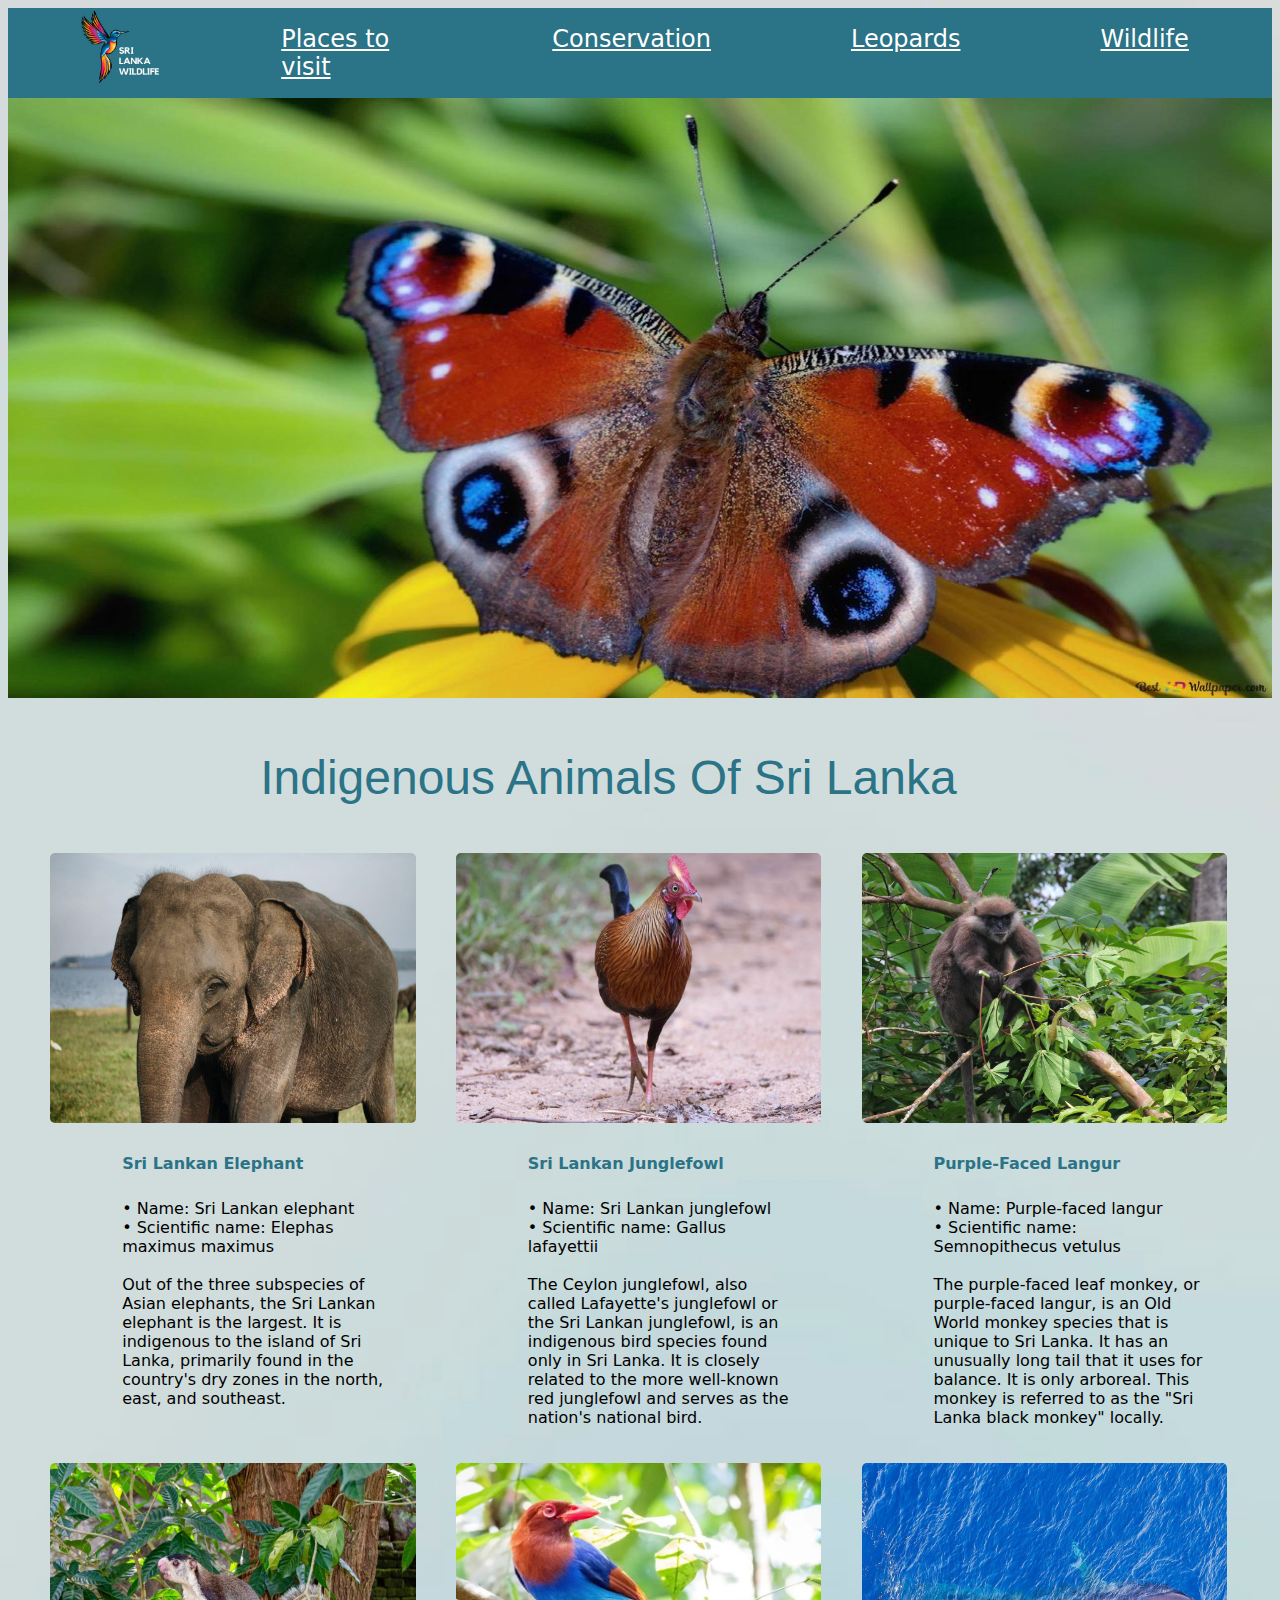
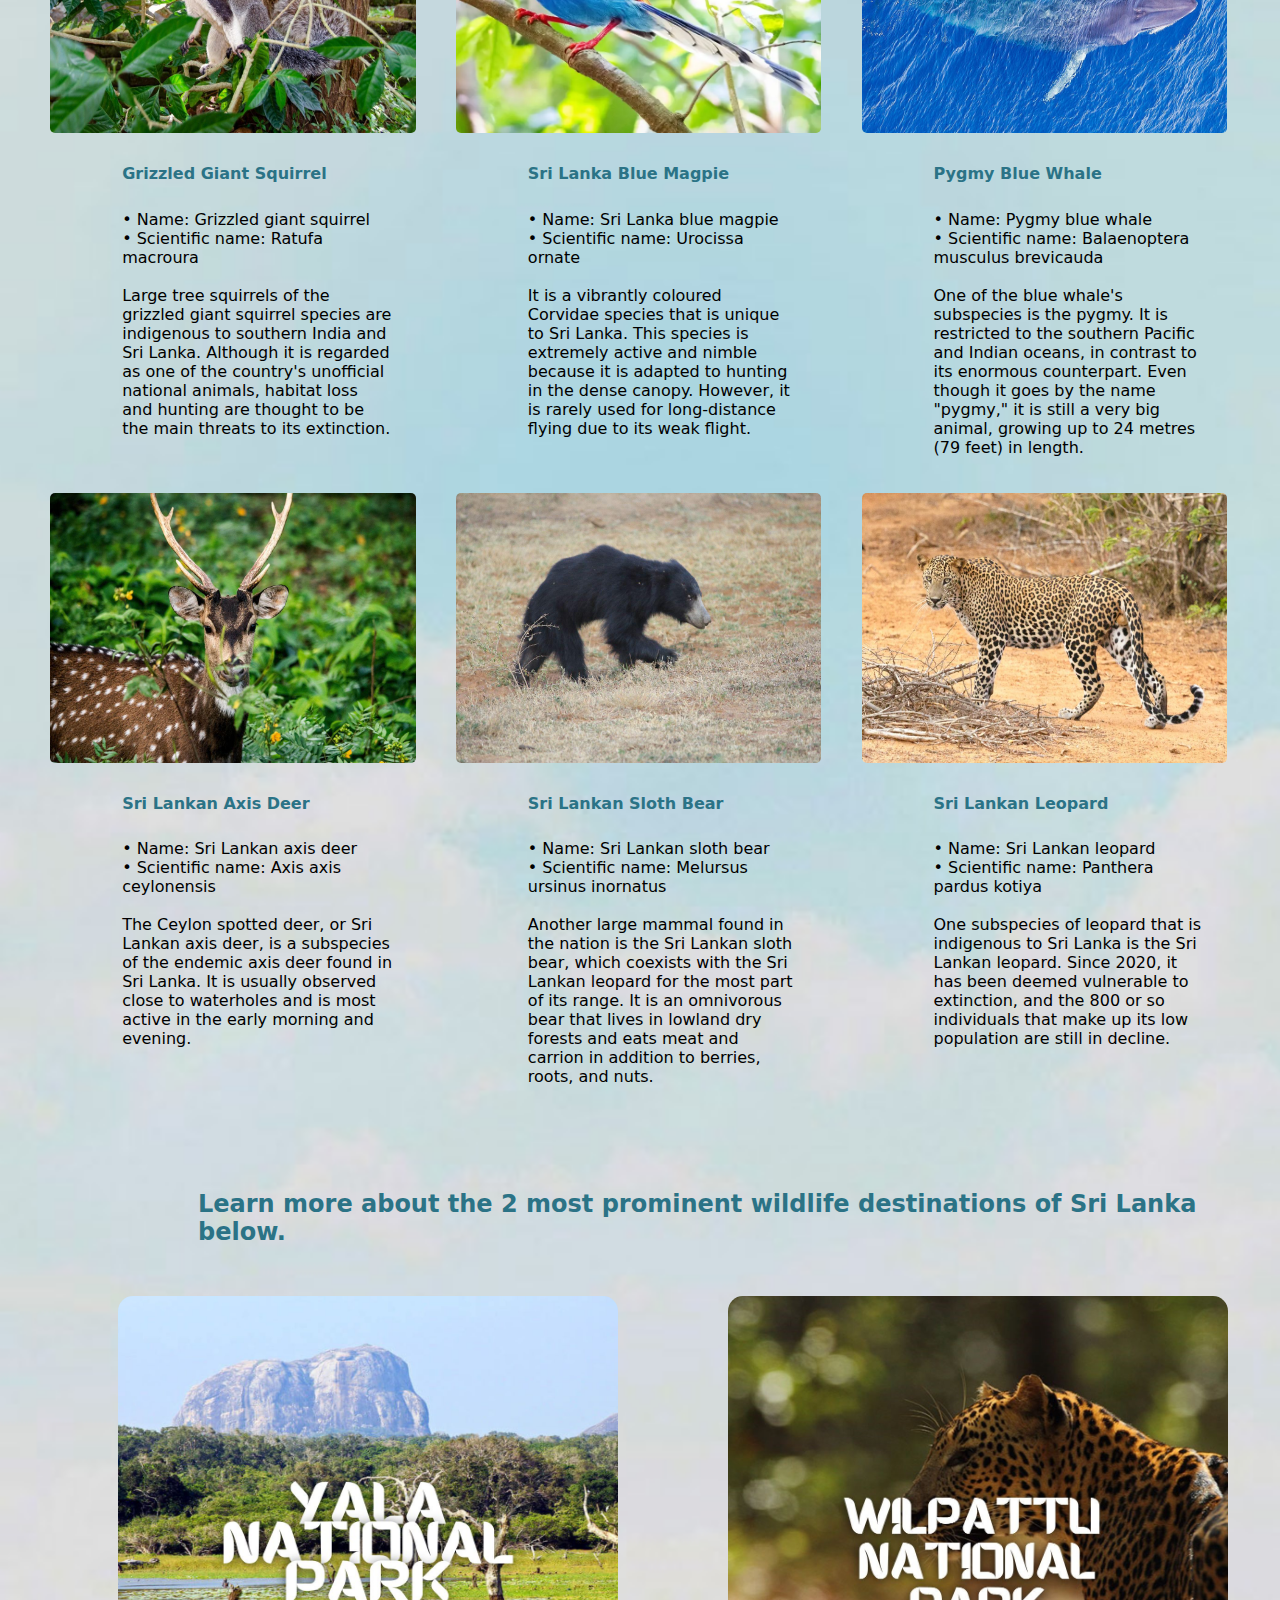
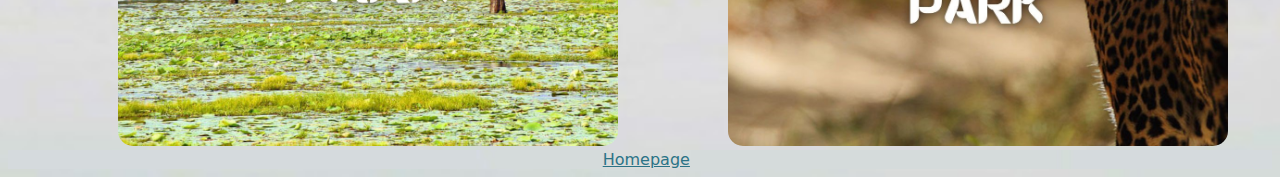
<file: animalsinsrilanka.html>
<!DOCTYPE html>
<html lang="en">
    <head>
        <meta charset="UTF-8">
        <meta name="viewport" content="width=device-width, initial-scale=1.0">
        <link rel="stylesheet" href="./homepage.css">
        <link rel="icon" href="./IMAGES/mainlogo3.jpg" type="image/x-icon">
        <title>Animals In Sri Lanka </title>
       
    </head>
    <body>
        <header class="bluebox">
            <a href="./index.html" ><img class="logosize" src="./IMAGES/mainlogo3.jpg" alt="website logo"></a> 
            <nav>
                  <ul class="navigation-list">
                      <li class="whitelink"><a href="./wildlifeintroduction.html">Places to visit</a></li>
                      <li class="whitelink"><a href="./depwildlifecon.html">Conservation</a></li>
                      <li class="whitelink"><a href="./leopard.html">Leopards</a></li>
                      <li class="whitelink"><a href="./animalsinsrilanka.html">Wildlife</a></li>
                  </ul>
              </nav>

          </header>
        <main>
            <img class="moth" src="./IMAGES/mothbg.jpg" alt="a moth"> <!--Main image that takes up fullscreen along with the navigation bar, on top of the webpage.-->
             <p class="firsttopic">Indigenous Animals Of Sri Lanka</p>
             
            <div class="gallery">
                <div class="image">
                    <img src="./IMAGES/indanimal1.jpg" alt="Sri Lankan Elephant">
                    <div><h5>Sri Lankan Elephant</h5></div>
                     <div><p class="indipara">•	Name: Sri Lankan elephant<br>
                        •	Scientific name: Elephas maximus maximus<br><br>
                        Out of the three subspecies of Asian elephants, the Sri Lankan elephant is the largest. It is indigenous to the island of Sri Lanka, primarily found in the country's dry zones in the north, east, and southeast.
                        </p></div>

                </div>
            
            
                <div class="image">
                    <img src="./IMAGES/indanimal2.jpg" alt="Sri Lankan Junglefowl">
                    <div><h5>Sri Lankan Junglefowl</h5></div>
                     <div><p class="indipara"> •	Name: Sri Lankan junglefowl<br>
                        •	Scientific name: Gallus lafayettii<br><br>
                        The Ceylon junglefowl, also called Lafayette's junglefowl or the Sri Lankan junglefowl, is an indigenous bird species found only in Sri Lanka. It is closely related to the more well-known red junglefowl and serves as the nation's national bird.
                        
                        </p></div>

                </div>
            
            
                <div class="image">
                    <img src="./IMAGES/indanimal3.jpeg" alt="Purple-Faced Langur">
                    <div><h5>Purple-Faced Langur</h5></div>
                    <div><p class="indipara"> •	Name: Purple-faced langur<br>
                        •	Scientific name: Semnopithecus vetulus<br><br>
                        The purple-faced leaf monkey, or purple-faced langur, is an Old World monkey species that is unique to Sri Lanka. It has an unusually long tail that it uses for balance. It is only arboreal. This monkey is referred to as the "Sri Lanka black monkey" locally.
                        
                        </p></div>

                </div>
            
                <div class="image">
                    <img src="./IMAGES/indanimal4.jpg" alt="Grizzled Giant Squirrel">
                    <div><h5>Grizzled Giant Squirrel</h5></div>
                    <div><p class="indipara">•	Name: Grizzled giant squirrel<br>
                        •	Scientific name: Ratufa macroura<br><br>
                        Large tree squirrels of the grizzled giant squirrel species are indigenous to southern India and Sri Lanka. Although it is regarded as one of the country's unofficial national animals, habitat loss and hunting are thought to be the main threats to its extinction.
                         
                        </p></div>

                </div>
            
                <div class="image">
                    <img src="./IMAGES/indanimal5.jpg" alt="Sri Lanka Blue Magpie">
                    <div><h5>Sri Lanka Blue Magpie</h5></div>
                    <div><p class="indipara">•	Name: Sri Lanka blue magpie<br>
                        •	Scientific name: Urocissa ornate<br><br>
                        It is a vibrantly coloured Corvidae species that is unique to Sri Lanka. This species is extremely active and nimble because it is adapted to hunting in the dense canopy. However, it is rarely used for long-distance flying due to its weak flight.
                         
                        </p></div>

                </div>
            
                <div class="image">
                    <img src="./IMAGES/indanimal6.jpg" alt="Pygmy Blue Whale">
                    <div><h5>Pygmy Blue Whale</h5></div>
                    <div><p class="indipara">•	Name: Pygmy blue whale<br>
                        •	Scientific name: Balaenoptera musculus brevicauda<br><br>
                        One of the blue whale's subspecies is the pygmy. It is restricted to the southern Pacific and Indian oceans, in contrast to its enormous counterpart. Even though it goes by the name "pygmy," it is still a very big animal, growing up to 24 metres (79 feet) in length.
                         
                        </p></div>

                </div>
           
                <div class="image">
                    <img src="./IMAGES/indanimal7.jpg" alt="Sri Lankan Axis Deer">
                    <div><h5>Sri Lankan Axis Deer</h5></div>
                    <div><p class="indipara">•	Name: Sri Lankan axis deer<br>
                        •	Scientific name: Axis axis ceylonensis<br><br>
                        The Ceylon spotted deer, or Sri Lankan axis deer, is a subspecies of the endemic axis deer found in Sri Lanka. It is usually observed close to waterholes and is most active in the early morning and evening.
                         
                        </p></div>

                </div>
           
                <div class="image">
                    <img src="./IMAGES/indanimal8.jpg" alt="Sri Lankan Sloth Bear">
                    <div><h5>Sri Lankan Sloth Bear</h5></div>
                    <div><p class="indipara"> •	Name: Sri Lankan sloth bear<br>
                        •	Scientific name: Melursus ursinus inornatus<br><br>
                        Another large mammal found in the nation is the Sri Lankan sloth bear, which coexists with the Sri Lankan leopard for the most part of its range. It is an omnivorous bear that lives in lowland dry forests and eats meat and carrion in addition to berries, roots, and nuts.
                        
                        </p></div>

                </div>
            
                <div class="image">
                    <img src="./IMAGES/indanimal9.jpg" alt="Sri Lankan Leopard">
                    <div><h5>Sri Lankan Leopard</h5></div>
                    <div><p class="indipara">•	Name: Sri Lankan leopard<br>
                        •	Scientific name: Panthera pardus kotiya<br><br>
                        One subspecies of leopard that is indigenous to Sri Lanka is the Sri Lankan leopard. Since 2020, it has been deemed vulnerable to extinction, and the 800 or so individuals that make up its low population are still in decline.
                         
                        </p></div>

                </div>
            </div>
            <br><br>
            <h4>Learn more about the 2 most prominent wildlife destinations of Sri Lanka below.</h4><br>
            <!--Links to the Yala and Wilpattu National Park pages.-->
            <div class="clicklink">
                <a href="./yalapark.html" target="_blank">
                  <img src="./IMAGES2/yalabox.jpg" alt="Yala National Park Link">
                </a>
                <a href="./wilpattupark.html" target="_blank">
                  <img src="./IMAGES2/wilpattubox.jpg" alt="Wilpattu National Park Link">
                </a>
              </div>
        </main>
        </body>
        <footer>
            <div id="nextpage" class="specfooter">
                <a href="./index.html">Homepage</a>
                </div>
            <!--References
            Dilmahconservation.org. (2017). All About Animals | Information About Animals in Sri Lanka | Dilmah Conservation. [online] Available at: https://www.dilmahconservation.org/about-animals [Accessed 23 Dec. 2023].

            Kevin.M (2022). 21 Wild Animals in Sri Lanka [Wildlife in Sri Lanka]. [online] Available at: https://www.kevmrc.com/animals-in-sri-lanka [Accessed 23 Dec. 2023].

            www.rainforest-ecolodge.com. (n.d.). Endemic Species in Sri Lanka | Flora & Fauna in Sinharaja Rainforest. [online] Available at: https://www.rainforest-ecolodge.com/sinharaja-rainforest/endemic-species.html
-->
        </footer>
</html>
</file>
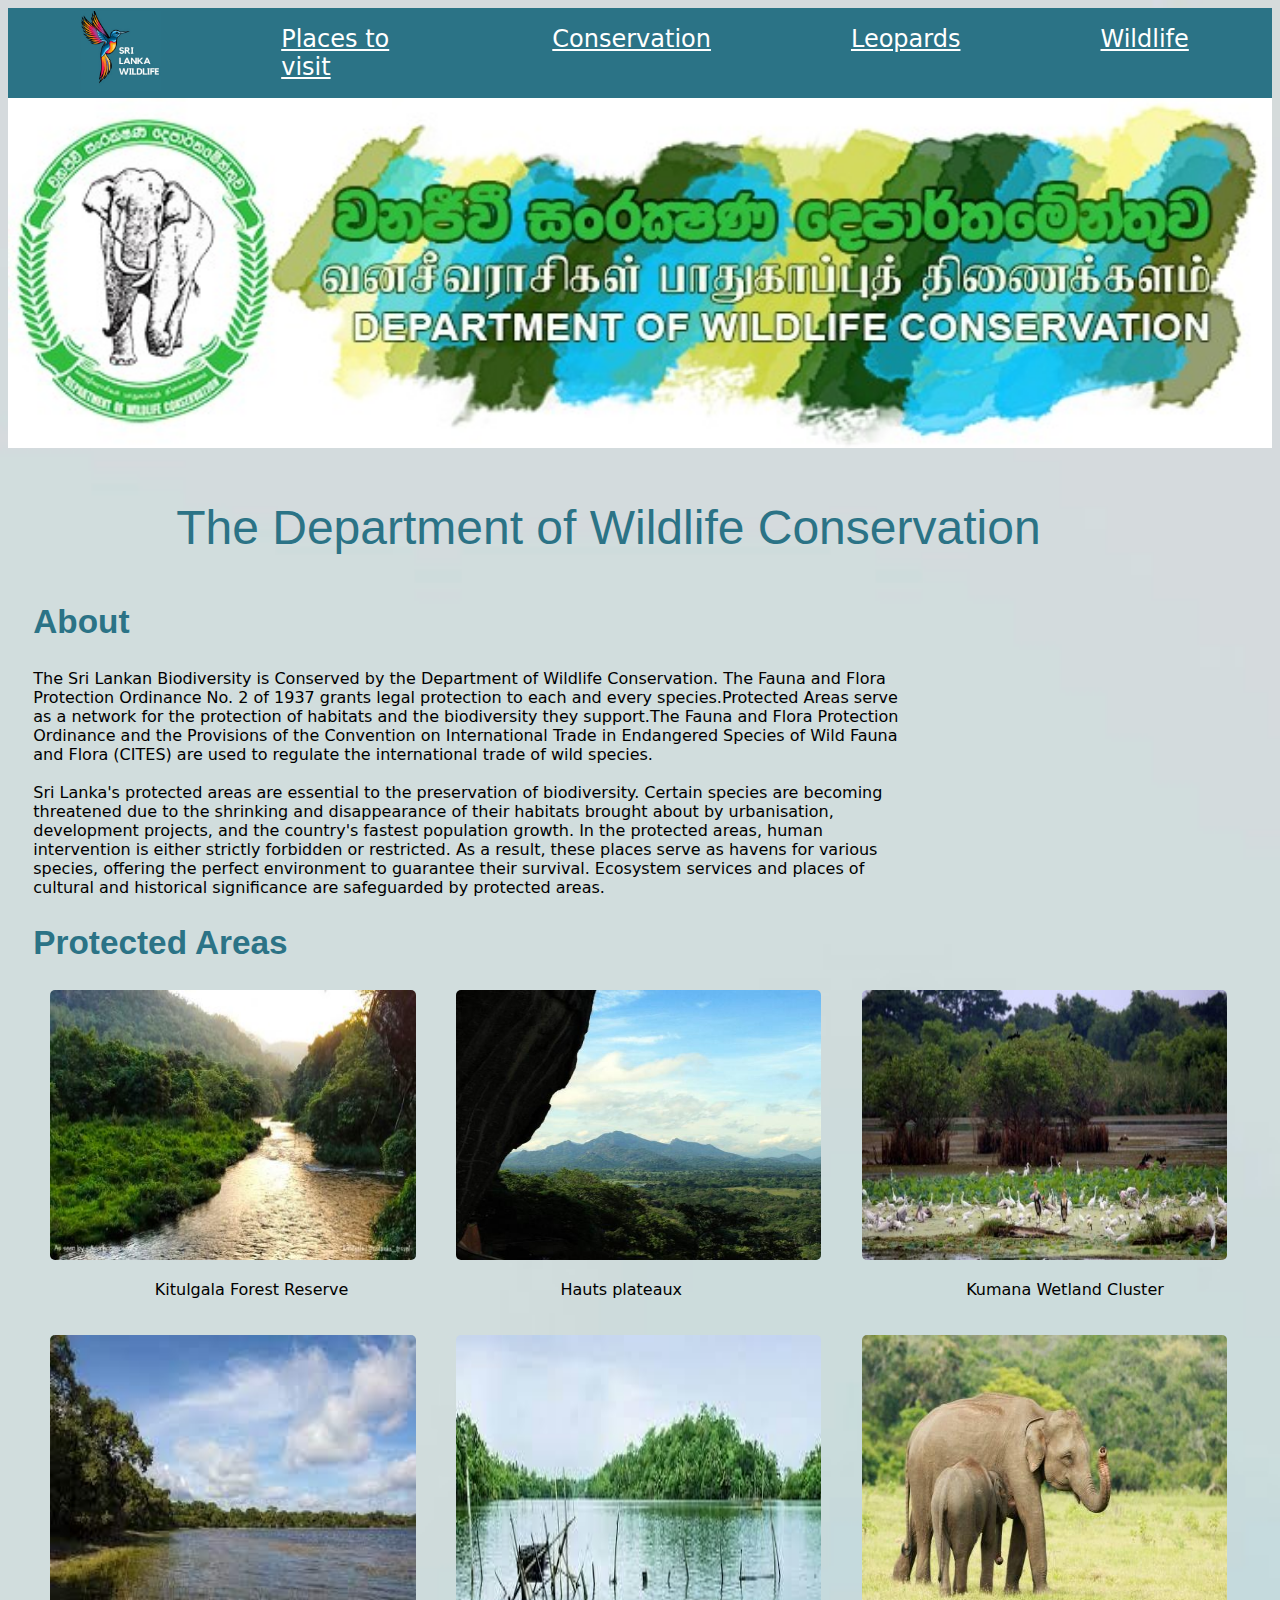
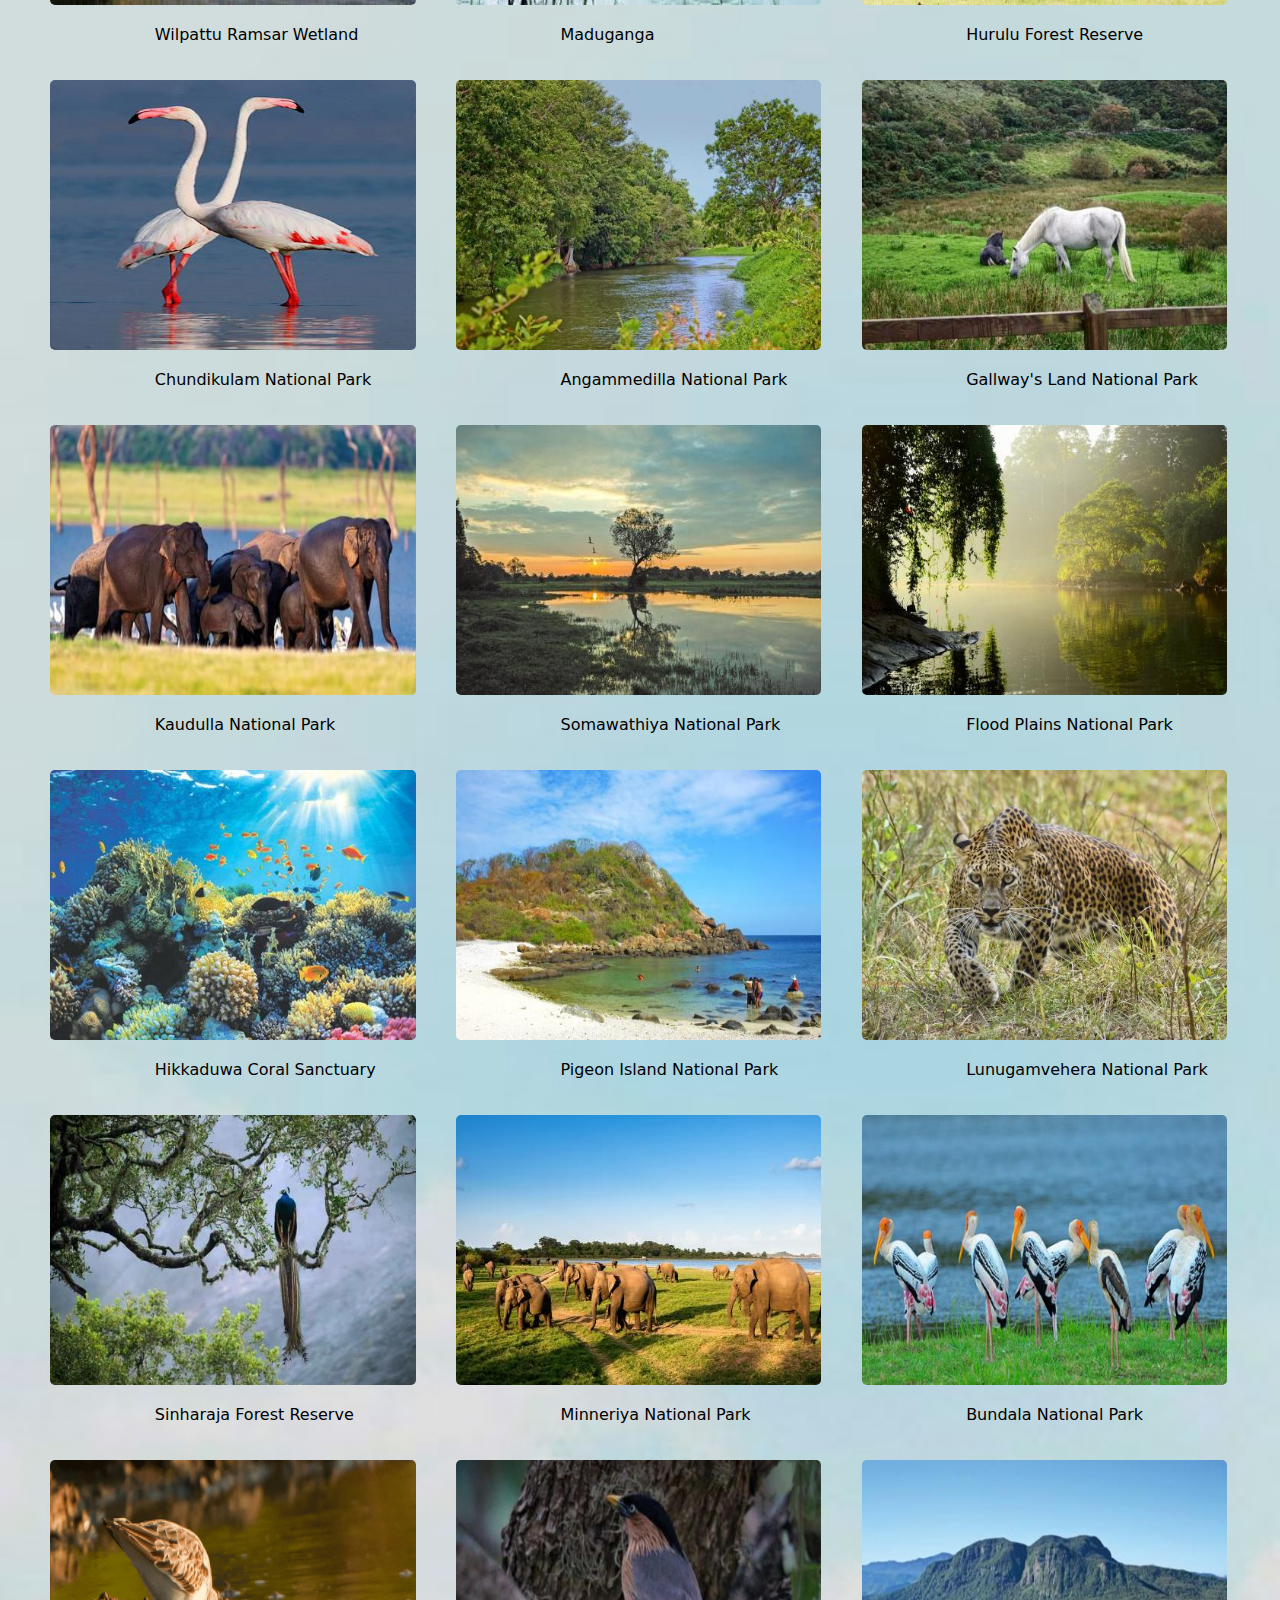
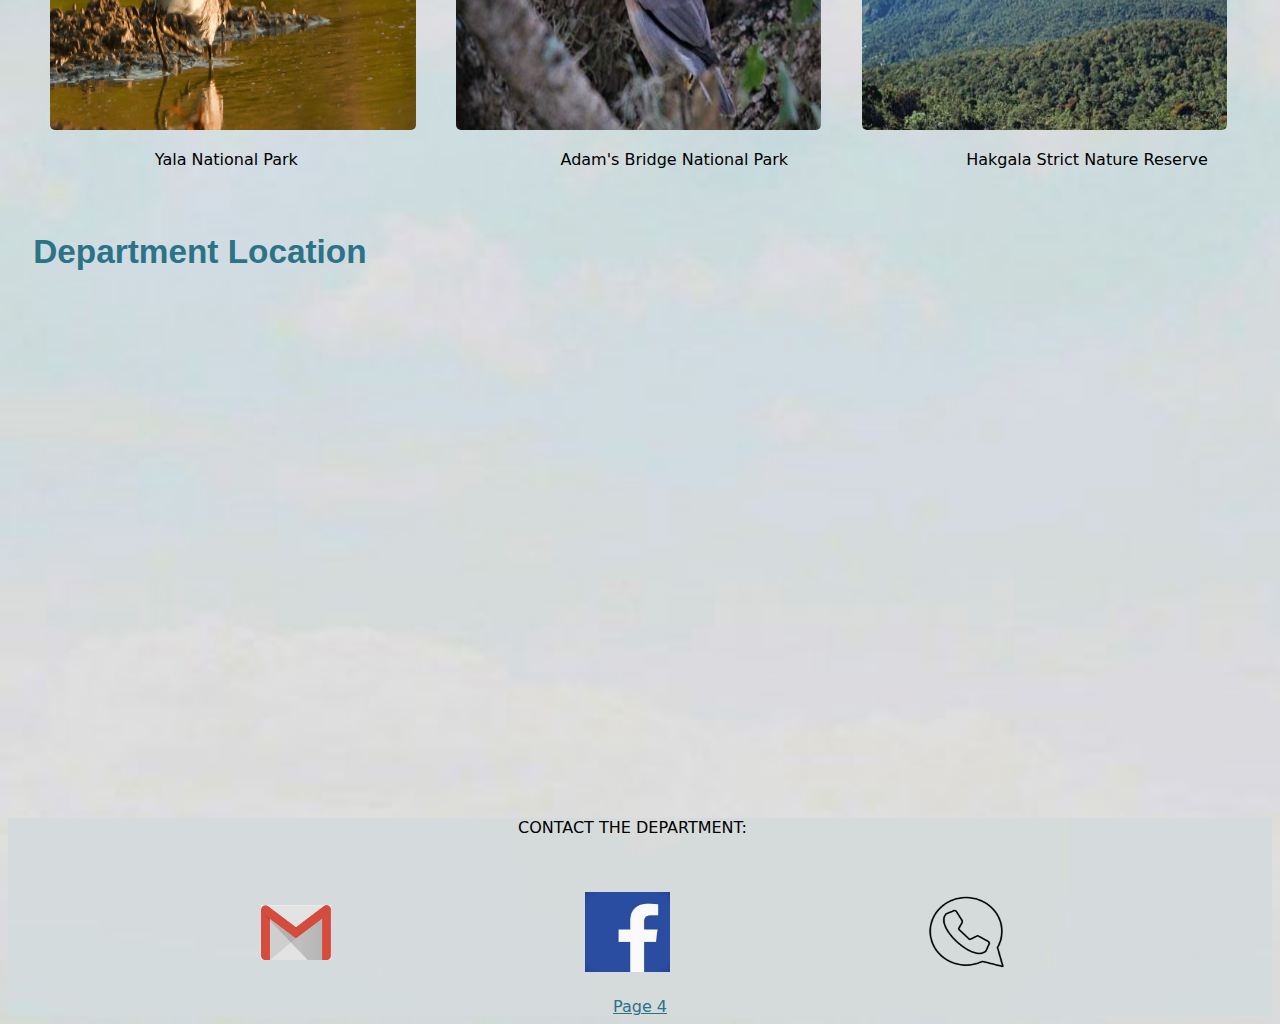
<file: depwildlifecon.html>
<!DOCTYPE html>
<html lang="en">
    <head>
        <meta charset="UTF-8">
        <meta name="viewport" content="width=device-width, initial-scale=1.0">
        <link rel="stylesheet" href="./homepage.css">
        <link rel="icon" href="./IMAGES/mainlogo3.jpg" type="image/x-icon">
        <title>The Department of Wildlife Conservation  </title>
        
    </head>
    <body>
      <header class="bluebox">
        <a href="./index.html" ><img class="logosize" src="./IMAGES/mainlogo3.jpg" alt="website logo"></a> 
        <nav>
              <ul class="navigation-list">
                  <li class="whitelink"><a href="./wildlifeintroduction.html">Places to visit</a></li>
                  <li class="whitelink"><a href="./depwildlifecon.html">Conservation</a></li>
                  <li class="whitelink"><a href="./leopard.html">Leopards</a></li>
                  <li class="whitelink"><a href="./animalsinsrilanka.html">Wildlife</a></li>
              </ul>
          </nav>

      </header>
        <main>
          <img id="department" src="./IMAGES/deptlogo.jpg" alt="Logo of the conservation department.">
            <p class="firsttopic">The Department of Wildlife Conservation</p>
            <section>
                <h2>About</h2>  <!--Brief introduction to the wildlife conservation department of Sri Lanka.-->
                <p id="aboutp">The Sri Lankan Biodiversity is Conserved by the Department of Wildlife Conservation. The Fauna and Flora Protection Ordinance No. 2 of 1937 grants
                     legal protection to each and every species.Protected Areas serve as a network for the protection of habitats and the biodiversity they support.The Fauna
                     and Flora Protection Ordinance and the Provisions of the Convention on International Trade in Endangered Species of Wild Fauna and Flora (CITES) are used
                      to regulate the international trade of wild species.<br><br>
                      Sri Lanka's protected areas are essential to the preservation of biodiversity. Certain species are becoming threatened due to the shrinking and 
                      disappearance of their habitats brought about by urbanisation, development projects, and the country's fastest population growth. In the protected areas,
                       human intervention is either strictly forbidden or restricted. As a result, these places serve as havens for various species, offering the perfect
                        environment to guarantee their survival. Ecosystem services and places of cultural and historical significance are safeguarded by protected areas.
                   </p>
                      
            </section>
            <section>
                <h2>Protected Areas</h2> <!--•	A gallery using a flexbox to showcase protected areas -->
                <div class="gallery">
                    <div class="image">
                      <img src="./IMAGES2/prot1.jpg" alt="Kitulgala Forest Reserve">
                      <p class="caption">Kitulgala Forest Reserve</p>
                    </div>
                    <div class="image">
                        <img src="./IMAGES2/prot2.jpg" alt="Hauts plateaux">
                        <p class="caption">Hauts plateaux</p>
                      </div>
                      <div class="image">
                        <img src="./IMAGES2/prot3.jpg" alt="Kumana Wetland Cluster">
                        <p class="caption">Kumana Wetland Cluster</p>
                      </div>
                      <div class="image">
                        <img src="./IMAGES2/prot4.jpg" alt="Wilpattu Ramsar Wetland">
                        <p class="caption">Wilpattu Ramsar Wetland</p>
                      </div>
                      <div class="image">
                        <img src="./IMAGES2/prot5.jpg" alt="Maduganga">
                        <p class="caption">Maduganga</p>
                      </div>
                      <div class="image">
                        <img src="./IMAGES2/prot6.jpg" alt="Hurulu Forest Reserve">
                        <p class="caption">Hurulu Forest Reserve</p>
                      </div>
                      <div class="image">
                        <img src="./IMAGES2/prot7.jpg" alt="Chundikulam National Park">
                        <p class="caption">Chundikulam National Park</p>
                      </div>
                      <div class="image">
                        <img src="./IMAGES2/prot8.jpg" alt="Angammedilla National Park">
                        <p class="caption">Angammedilla National Park</p>
                      </div>
                      <div class="image">
                        <img src="./IMAGES2/prot9.jpg" alt="Gallway's Land National Park">
                        <p class="caption">Gallway's Land National Park</p>
                      </div>
                      <div class="image">
                        <img src="./IMAGES2/prot10.jpg" alt="Kaudulla National Park">
                        <p class="caption">Kaudulla National Park</p>
                      </div>
                      <div class="image">
                        <img src="./IMAGES2/prot11.jpg" alt="Somawathiya National Park">
                        <p class="caption">Somawathiya National Park</p>
                      </div>
                      <div class="image">
                        <img src="./IMAGES2/prot12.jpg" alt="Flood Plains National Park">
                        <p class="caption">Flood Plains National Park</p>
                      </div>
                      <div class="image">
                        <img src="./IMAGES2/prot13.jpg" alt="Hikkaduwa Coral Sanctuary">
                        <p class="caption">Hikkaduwa Coral Sanctuary</p>
                      </div>
                      <div class="image">
                        <img src="./IMAGES2/prot14.jpg" alt="Pigeon Island National Park">
                        <p class="caption">Pigeon Island National Park</p>
                      </div>
                      <div class="image">
                        <img src="./IMAGES2/prot15.jpg" alt="Lunugamvehera National Park">
                        <p class="caption">Lunugamvehera National Park</p>
                      </div>
                      <div class="image">
                        <img src="./IMAGES2/prot16.jpg" alt="Sinharaja Forest Reserve">
                        <p class="caption">Sinharaja Forest Reserve</p>
                      </div>
                      <div class="image">
                        <img src="./IMAGES2/prot17.jpg" alt="Minneriya National Park">
                        <p class="caption">Minneriya National Park</p>
                      </div>
                      <div class="image">
                        <img src="./IMAGES2/prot18.jpg" alt="Bundala National Park">
                        <p class="caption">Bundala National Park</p>
                      </div>
                      <div class="image">
                        <img src="./IMAGES2/prot19.jpg" alt="Yala National Park">
                        <p class="caption">Yala National Park</p>
                      </div>
                      <div class="image">
                        <img src="./IMAGES2/prot20.jpg" alt="Adam's Bridge National Park">
                        <p class="caption">Adam's Bridge National Park</p>
                      </div>
                      <div class="image">
                        <img src="./IMAGES2/prot21.jpg" alt="Hakgala Strict Nature Reserve">
                        <p class="caption">Hakgala Strict Nature Reserve</p>
                      </div>
                      

                </div>
            </section>
            <section>
                <h2>Department Location</h2> <!--Location map of the department.-->
                <iframe id="map2" src="https://www.google.com/maps/embed?pb=!1m14!1m8!1m3!1d15843.782988928731!2d79.9198057!3d6.8970927!3m2!1i1024!2i768!4f13.1!3m3!1m2!1s0x3ae250aa85489b1f%3A0xd8773339b6b43dbb!2sDepartment%20of%20Wildlife%20Conservation!5e0!3m2!1sen!2slk!4v1702856027002!5m2!1sen!2slk"></iframe>
            </section>

        </main>
    </body>

    <footer> <!--Consists of department contact details. With clickable icons that redirect user to the relevant contact information.-->
        <p id="depcontact">CONTACT THE DEPARTMENT:</p><br><br>
        <table>
            <tr>
        <td><a href="mailto:dg@dwc.gov.lk">
            <img class="icon" src="./IMAGES/emaillogo.jpg" alt="Click here to send an email">
          </a></td>
          <td><a href="https://web.facebook.com/departmentofwildlife/?_rdc=1&_rdr">
            <img class="icon2" src="./IMAGES/facebooklogo.jpg" alt="Click here to reach facebook account">
          </a></td>
          <td><a href="tel:+941128833555">
            <img class="icon2" src="./IMAGES/phonelogo.jpg" alt="Click here for contact number">
          </a></td>
            </tr>
        </table><br>
        <div id="nextpage">
            <a href="./leopard.html">Page 4</a>
            </div>
            <!--References
            Anon, (n.d.). Department of Wildlife Conservation – We Protect Future! [online] Available at: https://www.dwc.gov.lk/.

            lk.chm-cbd.net. (n.d.). Protected areas | Sri Lanka Biodiversity. [online] Available at: https://lk.chm-cbd.net/protected-areas?page=0 [Accessed 17 Dec. 2023].

‌
‌-->
    </footer>
</html>
</file>
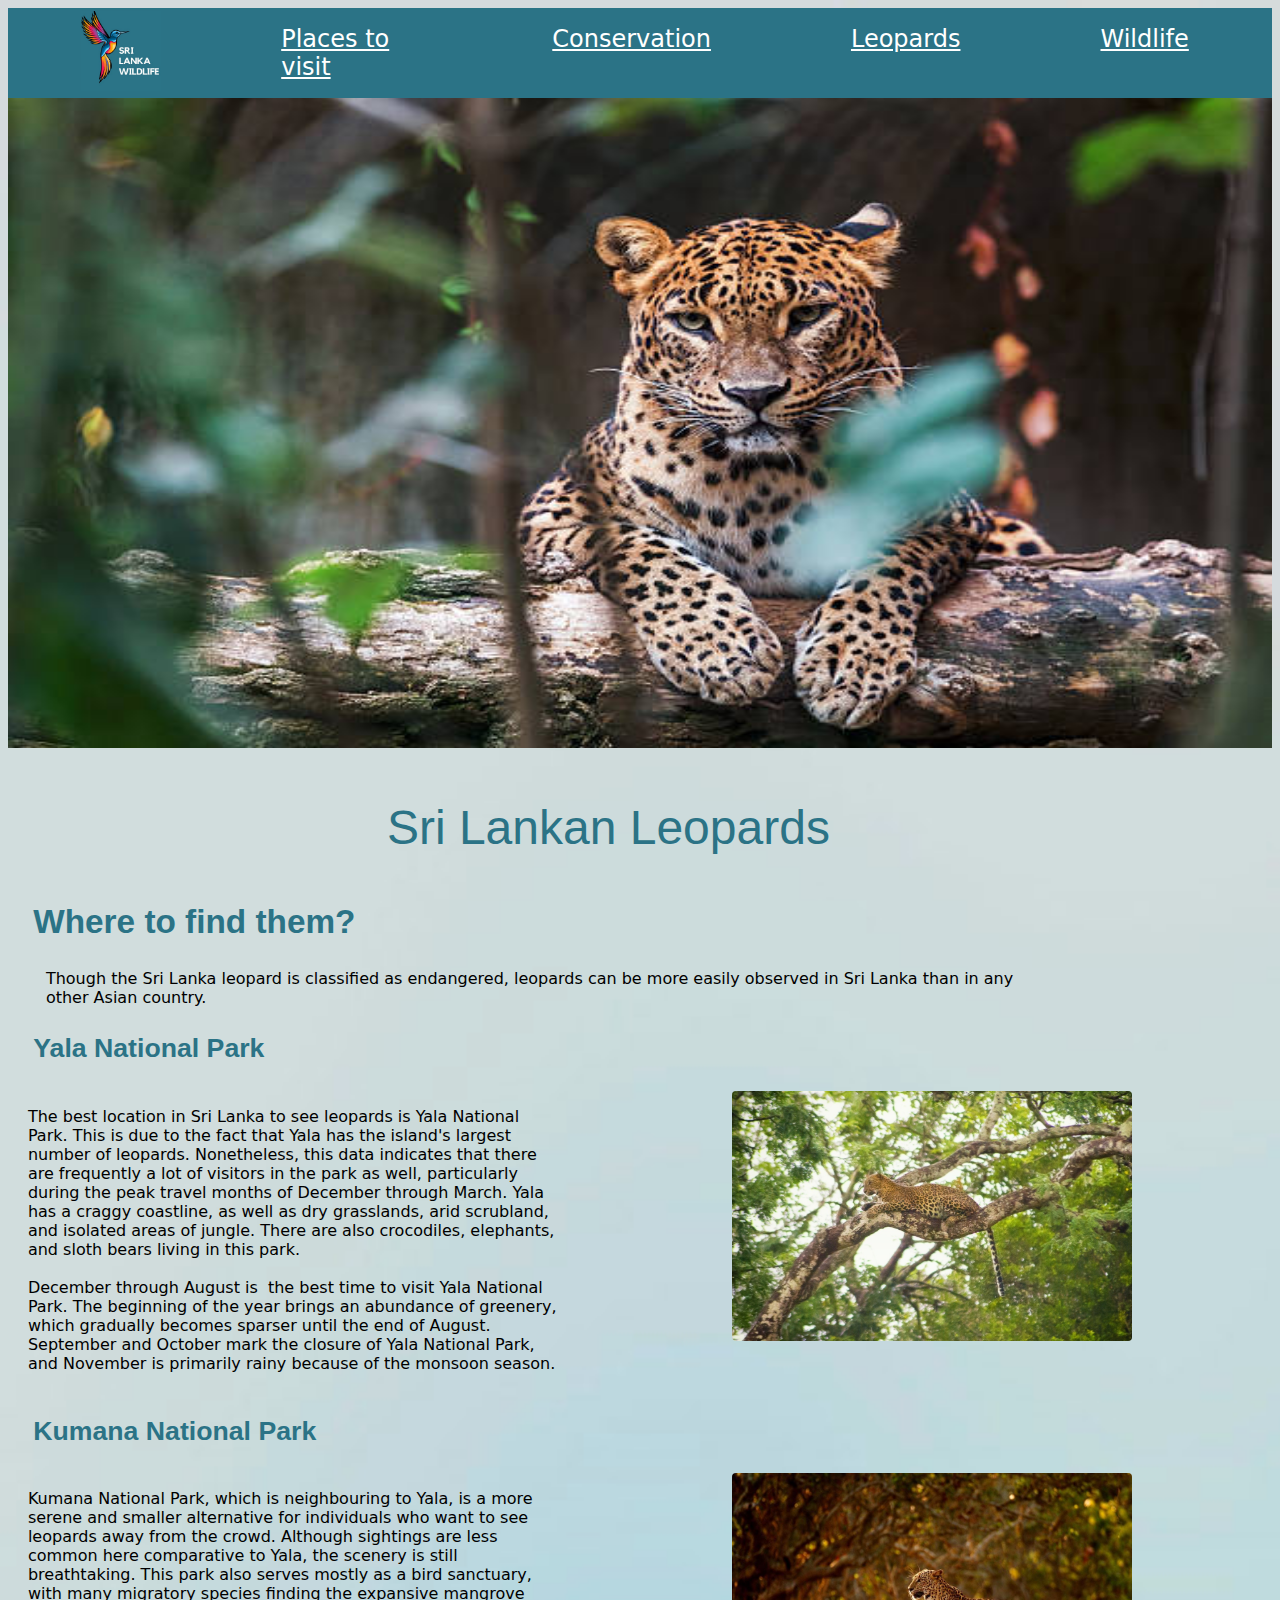
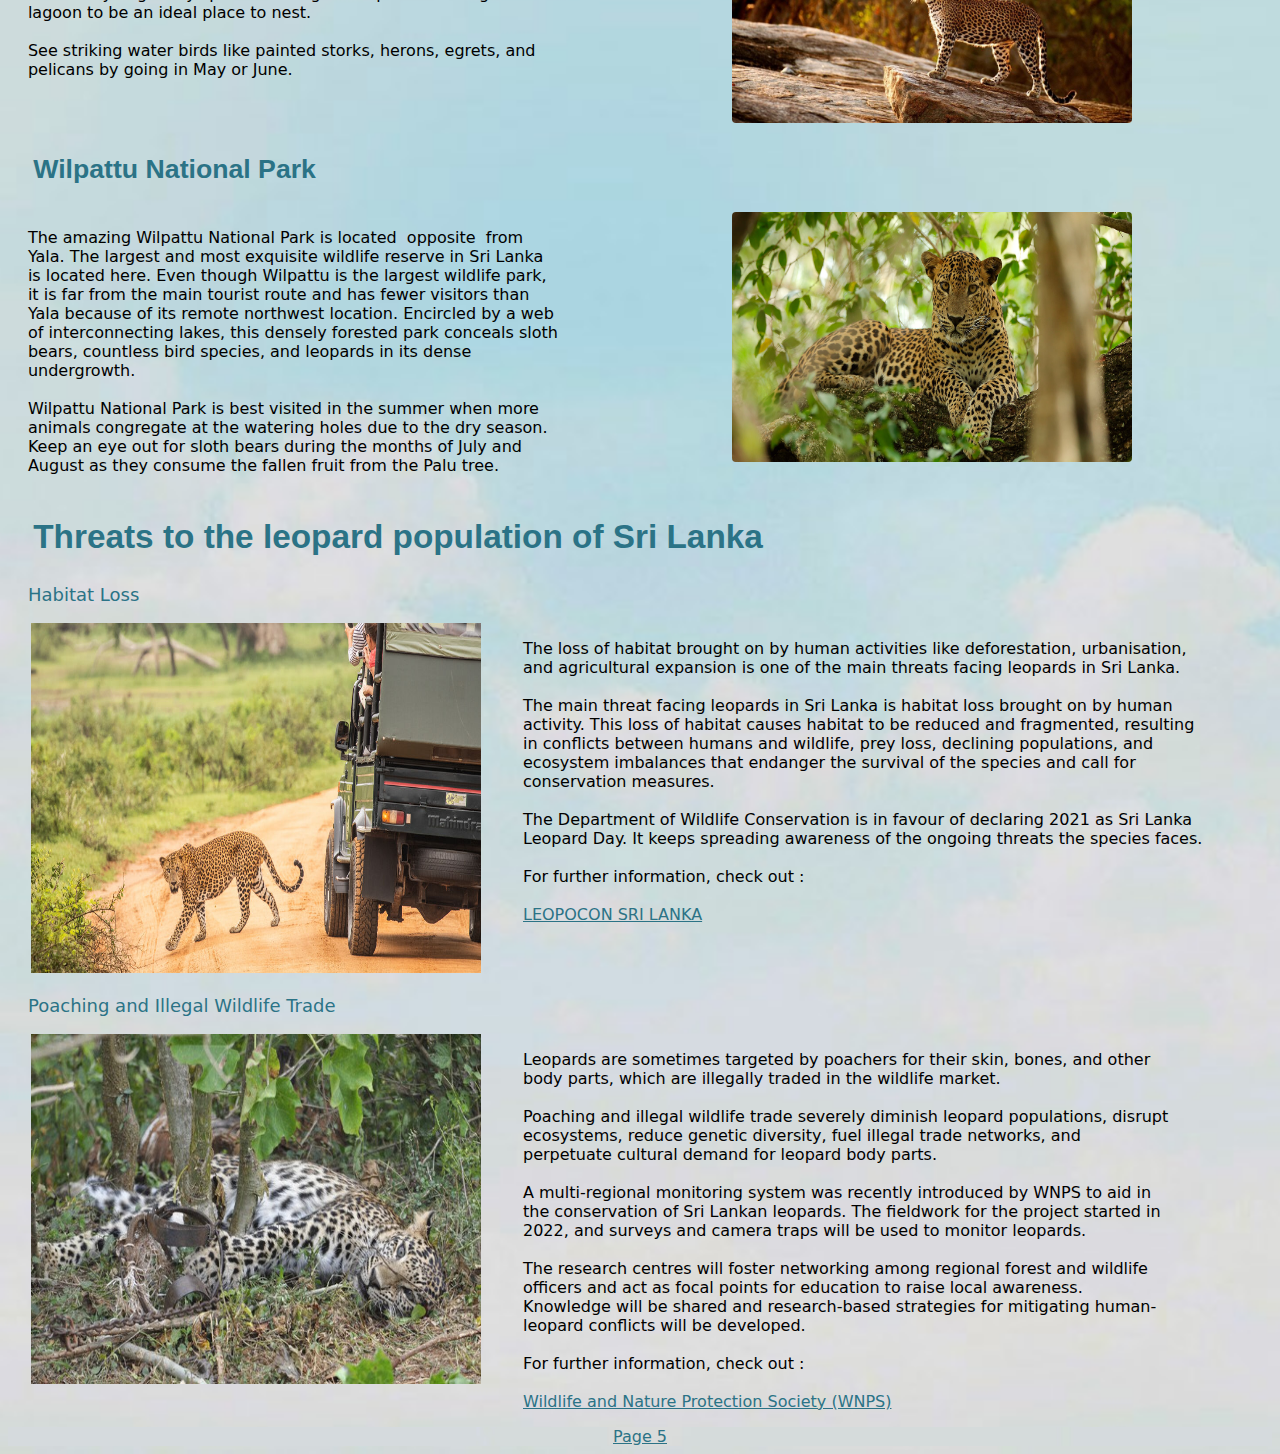
<file: leopard.html>
<!DOCTYPE html>
<html lang="en">
    <head>
        <meta charset="UTF-8">
        <meta name="viewport" content="width=device-width, initial-scale=1.0">
        <link rel="stylesheet" href="./homepage.css">
        <link rel="icon" href="./IMAGES/mainlogo3.jpg" type="image/x-icon">
        <title>Leopards in Sri Lanka </title>
        
    </head>
    <body>
        <header class="bluebox">
            <a href="./index.html" ><img class="logosize" src="./IMAGES/mainlogo3.jpg" alt="website logo"></a> 
            <nav>
                  <ul class="navigation-list">
                      <li class="whitelink"><a href="./wildlifeintroduction.html">Places to visit</a></li>
                      <li class="whitelink"><a href="./depwildlifecon.html">Conservation</a></li>
                      <li class="whitelink"><a href="./leopard.html">Leopards</a></li>
                      <li class="whitelink"><a href="./animalsinsrilanka.html">Wildlife</a></li>
                  </ul>
              </nav>

          </header>
        <main>
            <section>
                <img id="leopard" src="./IMAGES/leopard2.jpg" alt="leopard"> <!--Main image that takes up fullscreen along with the navigation bar, on top of the webpage..-->
             <p class="firsttopic">Sri Lankan Leopards</p>
                <h2>Where to find them?</h2> <!--•	Descriptions of at least three venues where Leopard is found in Sri Lanka.-->
                <p class="leopardp">Though the Sri Lanka leopard is classified as endangered, leopards can be
                     more easily observed in Sri Lanka than in any other Asian country.</p>
                <h3 class="h3font">Yala National Park</h3>
                <div class="flexpage4">
                  <div><p class="leopardp">The best location in Sri Lanka to see leopards is Yala National Park.
                    This is due to the fact that Yala has the island's largest number of leopards.
                    Nonetheless, this data indicates that there are frequently a lot of visitors
                    in the park as well, particularly during the peak travel months of December 
                    through March. Yala has a craggy coastline, as well as dry grasslands, arid  
                    scrubland, and isolated areas of jungle. There are also crocodiles, elephants,  
                    and sloth bears living in this park.<br><br>
                    
                    December through August is  the best time to visit Yala National Park. The beginning
                     of the year brings an abundance of greenery, which gradually becomes sparser until 
                     the end of August. September and October mark the closure of Yala National Park, and 
                    November is primarily rainy because of the monsoon season.</p>
                    </div>
                    <div><img class="leopimg" src="./IMAGES2/yalaleopard.jpg" alt="a leopard on a tree in Yala."></div>
                    
                </div>
                <h3 class="h3font">Kumana National Park</h3>
                <div class="flexpage4">
                    <div><p class="leopardp">
                        Kumana National Park, which is neighbouring to Yala, is a more serene
and smaller alternative for individuals who want to see leopards away from 
the crowd. Although sightings are less common here comparative to Yala, the 
scenery is still breathtaking. This park also serves mostly as a bird
sanctuary, with many migratory species finding the expansive mangrove lagoon
to be an ideal place to nest.<br><br> See striking water birds like painted storks, 
herons, egrets, and pelicans by going in May or June.
                    </p></div>
                    <div><img class="leopimg" src="./IMAGES/kumanaleopard.jpg" alt="a leopard in Kumana."></div>

                </div>
                <h3 class="h3font"> Wilpattu National Park</h3>
                <div class="flexpage4">
                    <div><p class="leopardp">
                        The amazing Wilpattu National Park is located  opposite  from Yala. The
largest and most exquisite wildlife reserve in Sri Lanka is located here. 
Even though Wilpattu is the largest wildlife park, it is far from the main  
tourist route and has fewer visitors than Yala because of its remote 
northwest location. Encircled by a web of interconnecting lakes, this  
densely forested park conceals sloth bears, countless bird species, and  
leopards in its dense undergrowth.<br> <br> 
Wilpattu National Park is best visited in the summer when more animals 
congregate at the watering holes due to the dry season. Keep an eye out  
for sloth bears during the months of July and August as they consume the  
fallen fruit from the Palu tree.
                    </p></div>
                    <div><img class="leopimg" src="./IMAGES2/wilpattuleopard.jpg" alt="a leopard in Wilpattu."></div>

                </div>
            
            </section>
            <section>
            <h2>Threats to the leopard population of Sri Lanka</h2>
            
            <p class="threat">Habitat Loss</p> <!--First threat to leopards.-->
            <div class="flexpage4">
             <div><img class="threatimage" src="./IMAGES/habitatloss3.jpg" alt="A leopard passing by a jeep."></div>
            <p class="threatpara">The loss of habitat brought on by human activities like deforestation, urbanisation, and agricultural expansion is one of the main threats facing leopards in Sri Lanka.<br><br>
            The main threat facing leopards in Sri Lanka is habitat loss brought on by human activity. This loss of habitat causes habitat to be reduced and fragmented, resulting in conflicts between humans and wildlife, prey loss, declining populations, and ecosystem imbalances that endanger the survival of the species and call for conservation measures.<br><br>
             The Department of Wildlife Conservation is in favour of declaring 2021 as Sri Lanka Leopard Day. It keeps spreading awareness of the ongoing threats the species faces.<br><br>For further information, check out :<br><br><a class="conservelinks" href="https://www.leopocon.org/">LEOPOCON SRI LANKA</a>
             </p>
            </div>
            </section>
            <section>
                <p class="threat">Poaching and Illegal Wildlife Trade</p> <!--Second threat to leopards.-->
                <div class="flexpage4">
                <div><img class="threatimage" src="./IMAGES2/poaching.jpg" alt="A leopard found dead."></div>
                <div><p class="threatpara"> Leopards are sometimes targeted by poachers for their skin, bones, and other body parts, which are illegally traded in the wildlife market.<br><br>
                    Poaching and illegal wildlife trade severely diminish leopard populations, disrupt ecosystems, reduce genetic diversity, fuel illegal trade networks, and perpetuate cultural demand for leopard body parts.<br><br>
                    A multi-regional monitoring system was recently introduced by WNPS to aid in the conservation of Sri Lankan leopards. The fieldwork for the project started in 2022, and surveys and camera traps will be used to monitor leopards.<br><br> The research centres will foster networking among regional forest and wildlife officers and act as focal points for education to raise local awareness. Knowledge will be shared and research-based strategies for mitigating human-leopard conflicts will be developed.<br><br>For further information, check out :<br><br><a class="conservelinks" href="https://www.wnpssl.org/">Wildlife and Nature Protection Society (WNPS)</a></p></div>
                </div>
             </section>
        </main>
    </body>
    <footer>
        <div id="nextpage">
            <a href="./animalsinsrilanka.html">Page 5</a>
            </div>
            <!--References
                Fernando, N. (2022). Leopards in Sri Lanka. [online] Ceylon Hunt. Available at: https://ceylonhunt.com/leopards-in-sri-lanka/ [Accessed 18 Dec. 2023].

LANKA EXCURSIONS HOLIDAYS. (n.d.). Leopards in Sri Lanka. [online] Available at: https://www.lanka-excursions-holidays.com/leopards.html [Accessed 18 Dec. 2023].

LEOPOCON - SRI LANKA. (n.d.). Home. [online] Available at: https://www.leopocon.org/ [Accessed 20 Dec. 2023].

‌
 Rodrigo.M (n.d.). 109 leopards slain in 12 years, risks rising for 1,000 left. [online] Available at: https://www.sundaytimes.lk/220731/news/109-leopards-slain-in-12-years-risks-rising-for-1000-left-490532.html [Accessed 10 May 2023].

‌Wnpssl.org. (2022). Available at: https://www.wnpssl.org/news/lolcleopard.html [Accessed 20 Dec. 2023].

‌

            www.srilankainstyle.com. (n.d.). Spotting the Sri Lankan Leopard. [online] Available at: https://www.srilankainstyle.com/blog/spotting-the-sri-lankan-leopard [Accessed 18 Dec. 2023].

‌-->
    </footer>
</html>
</file>
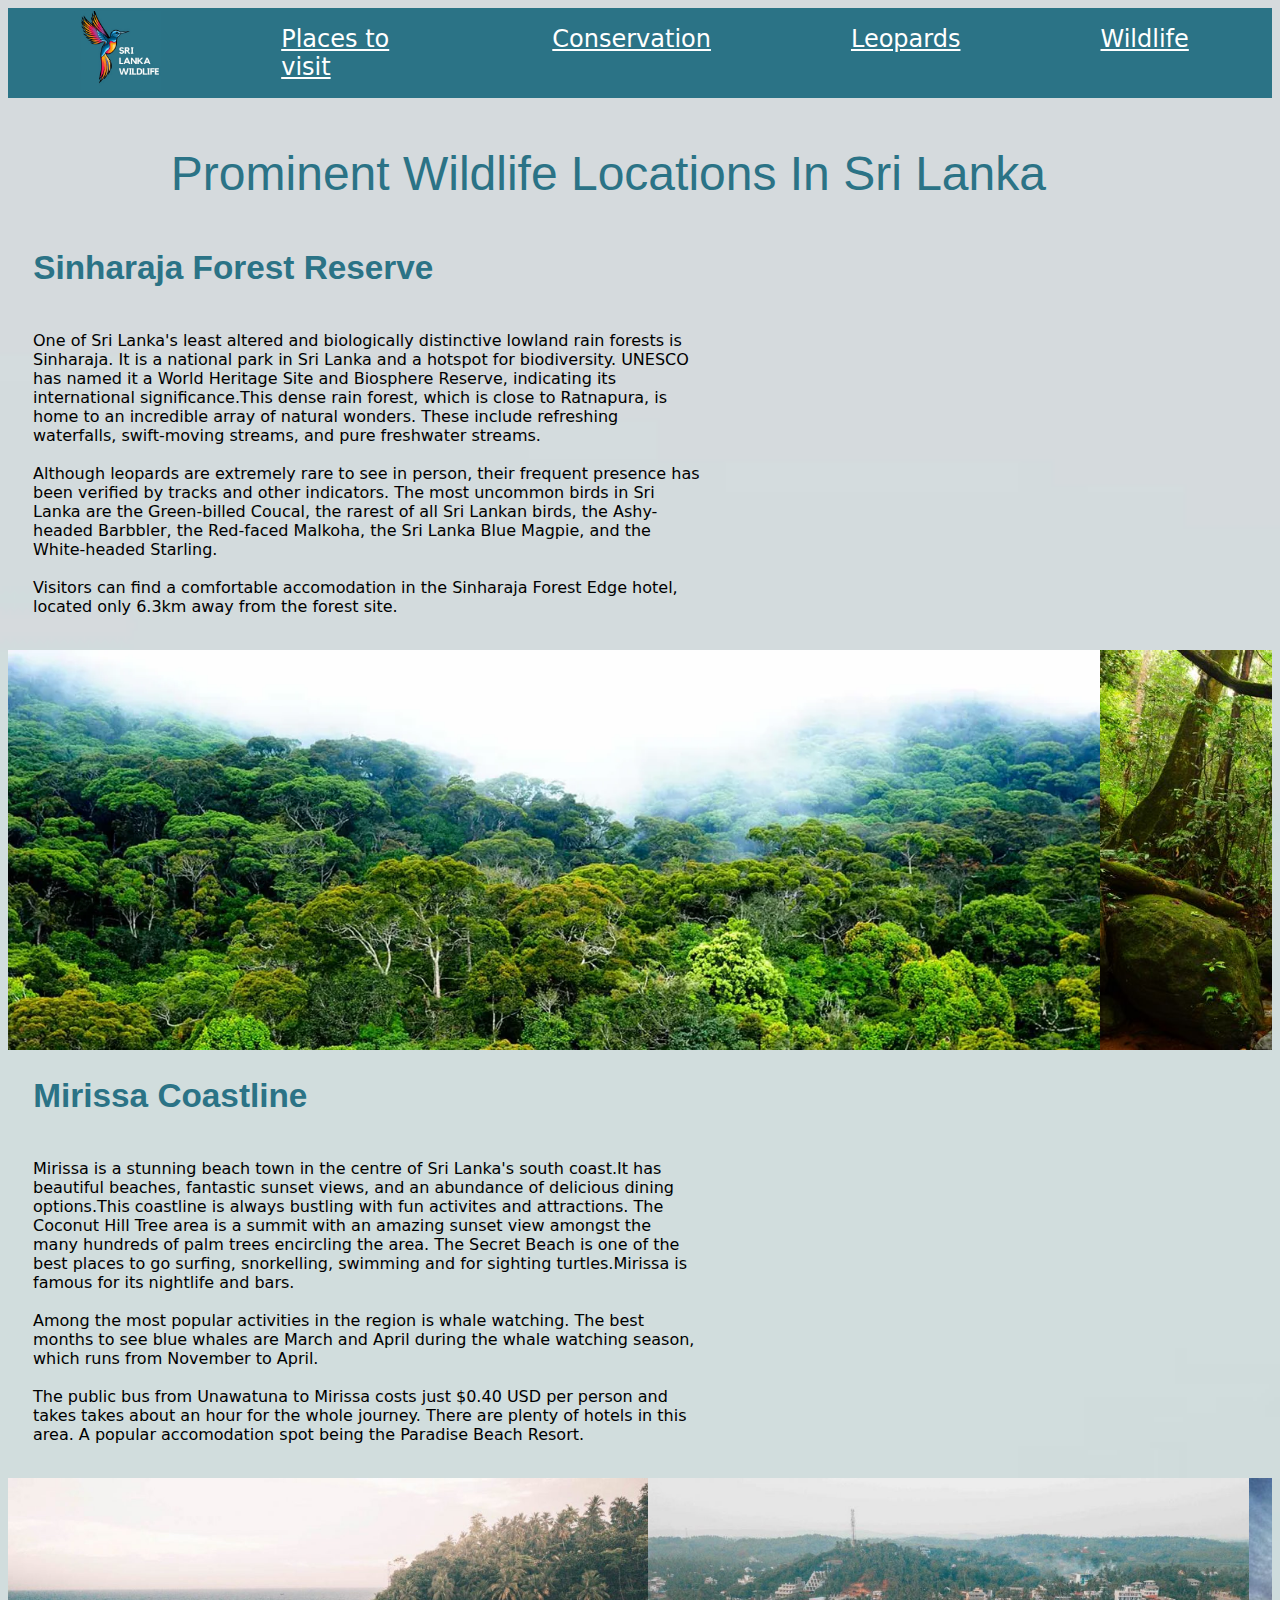
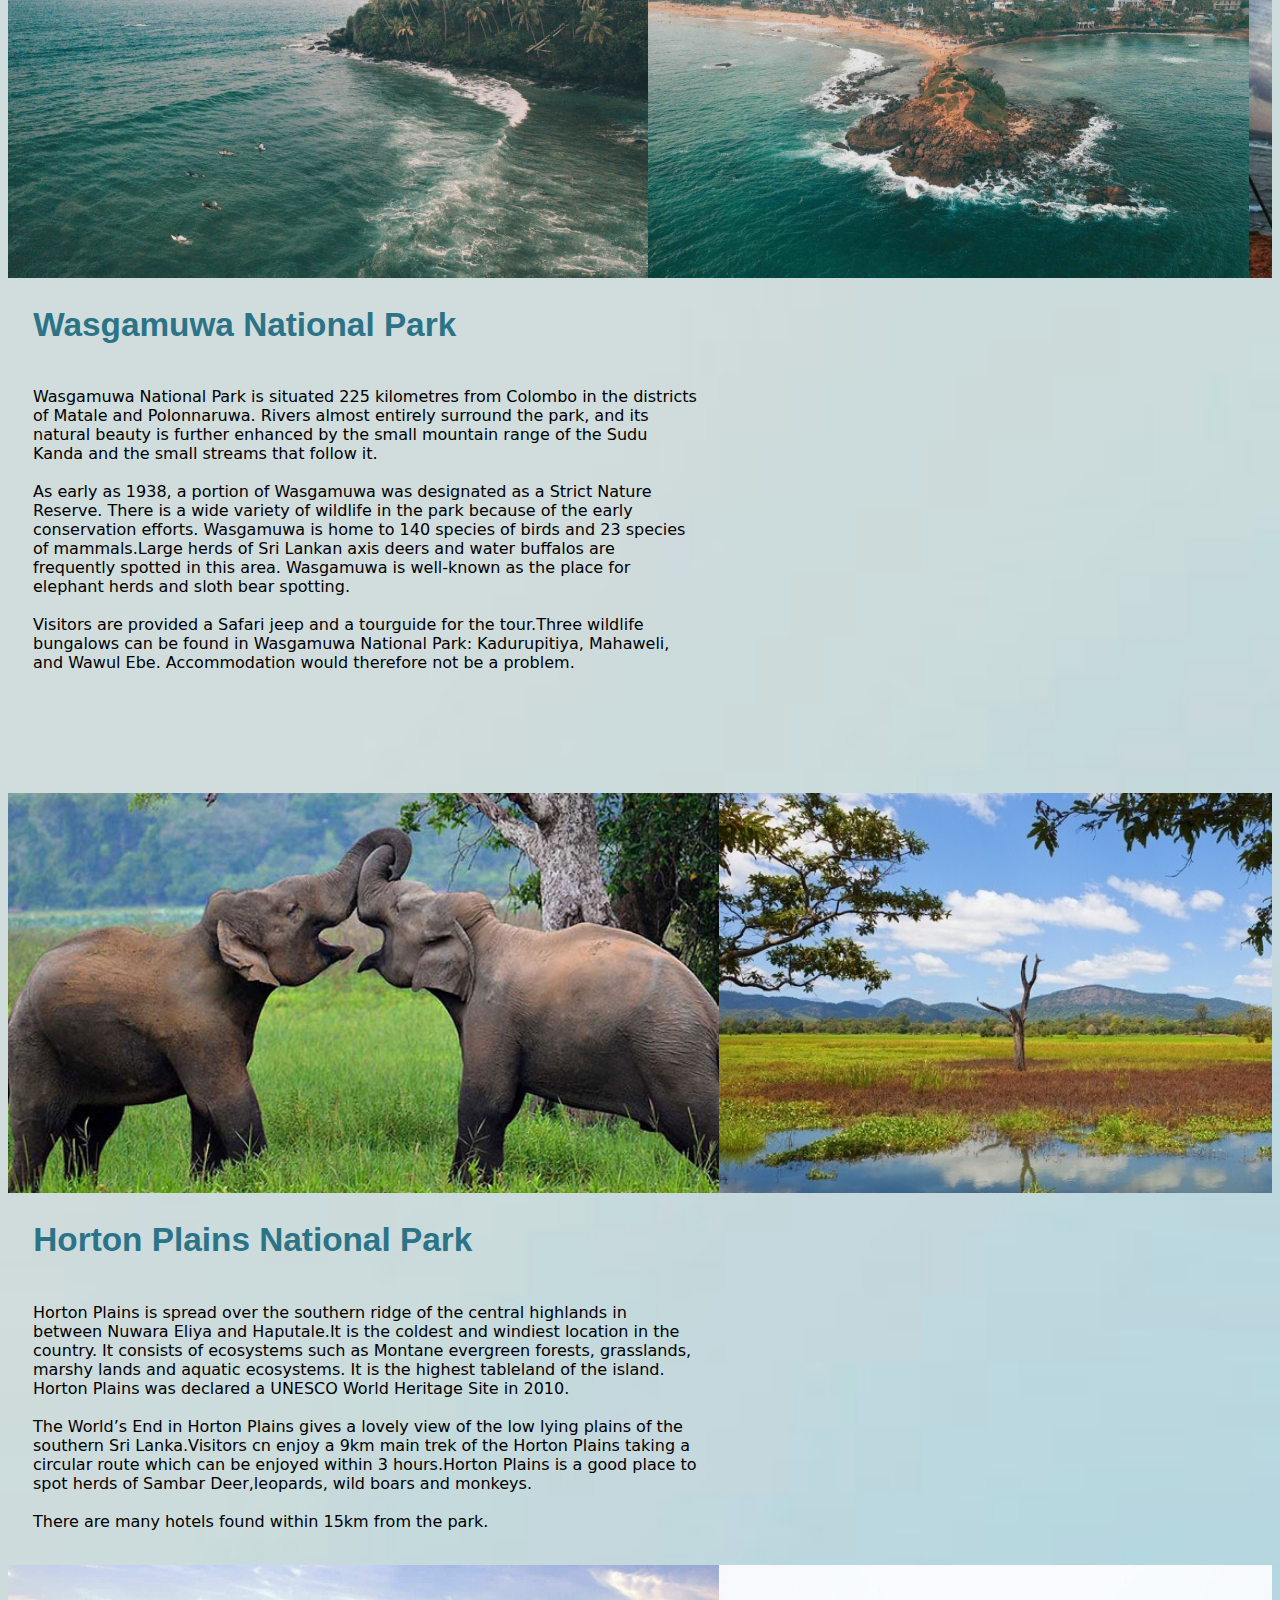
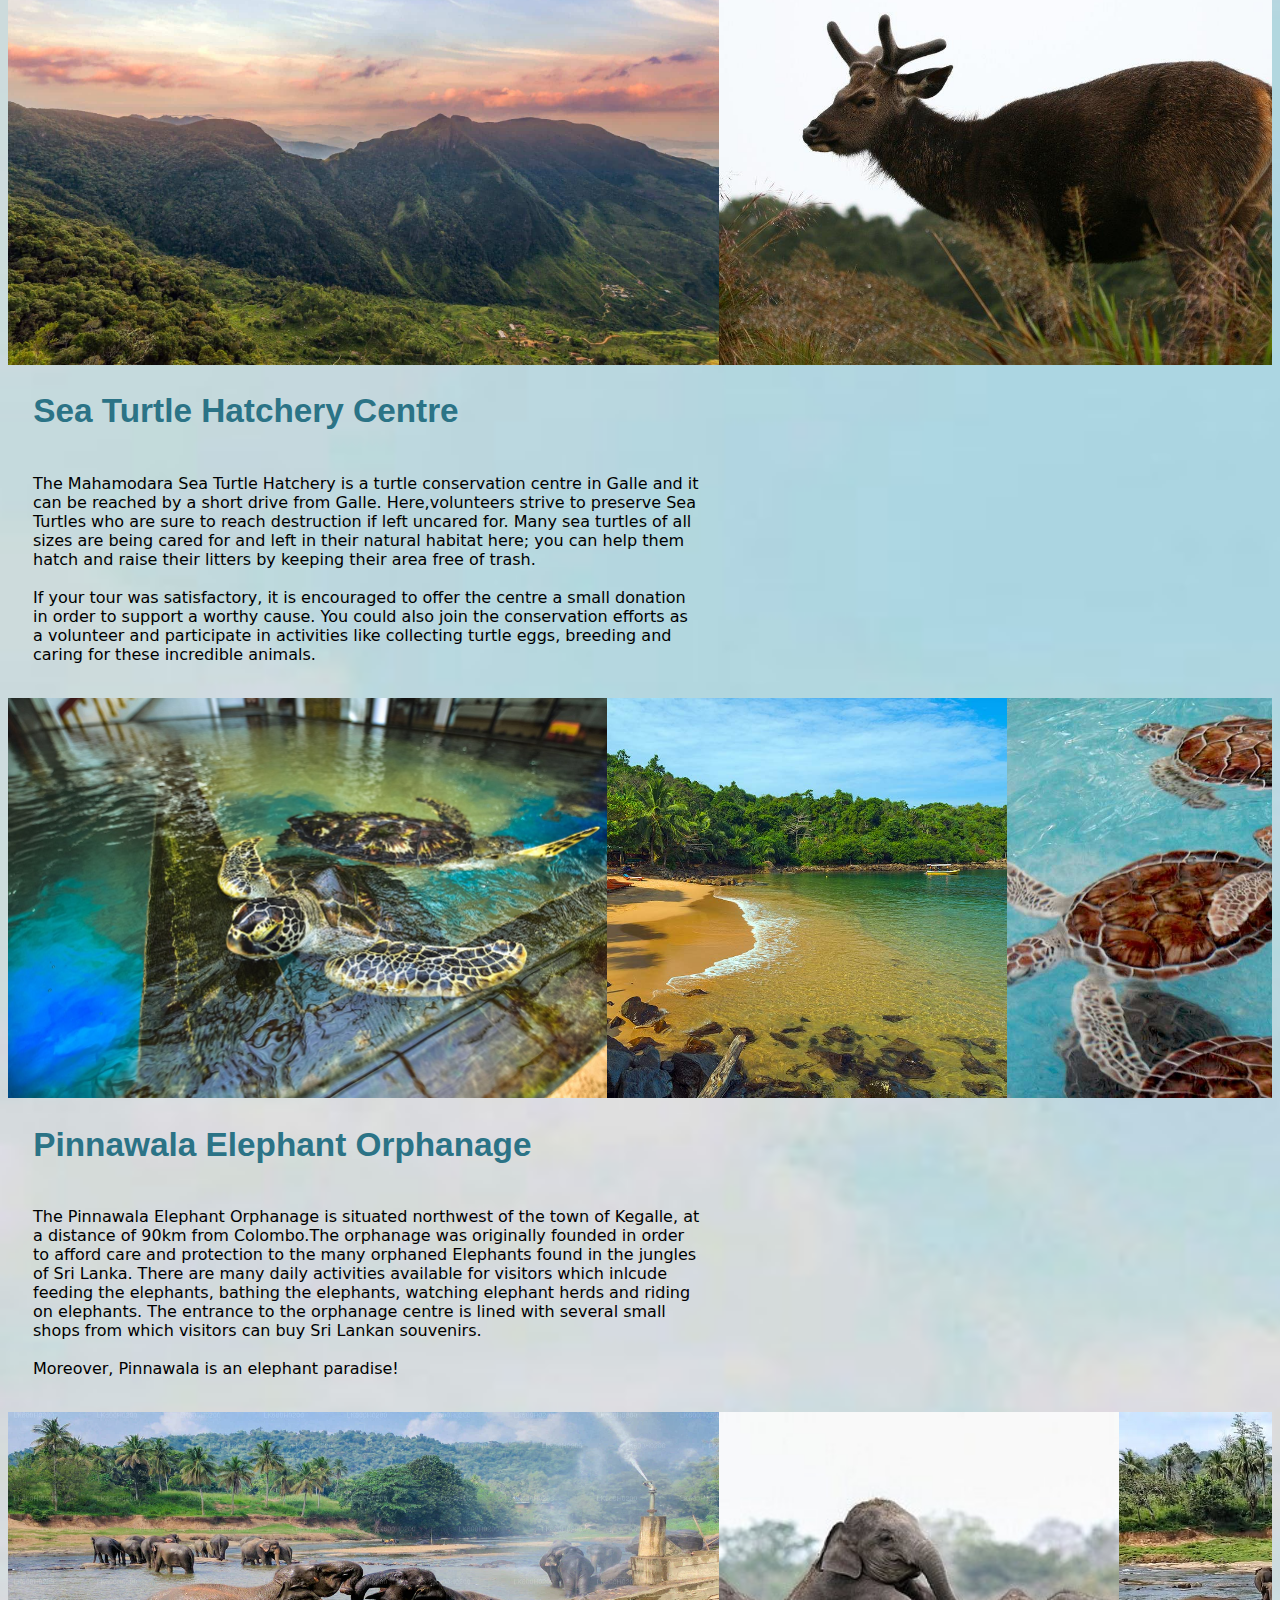
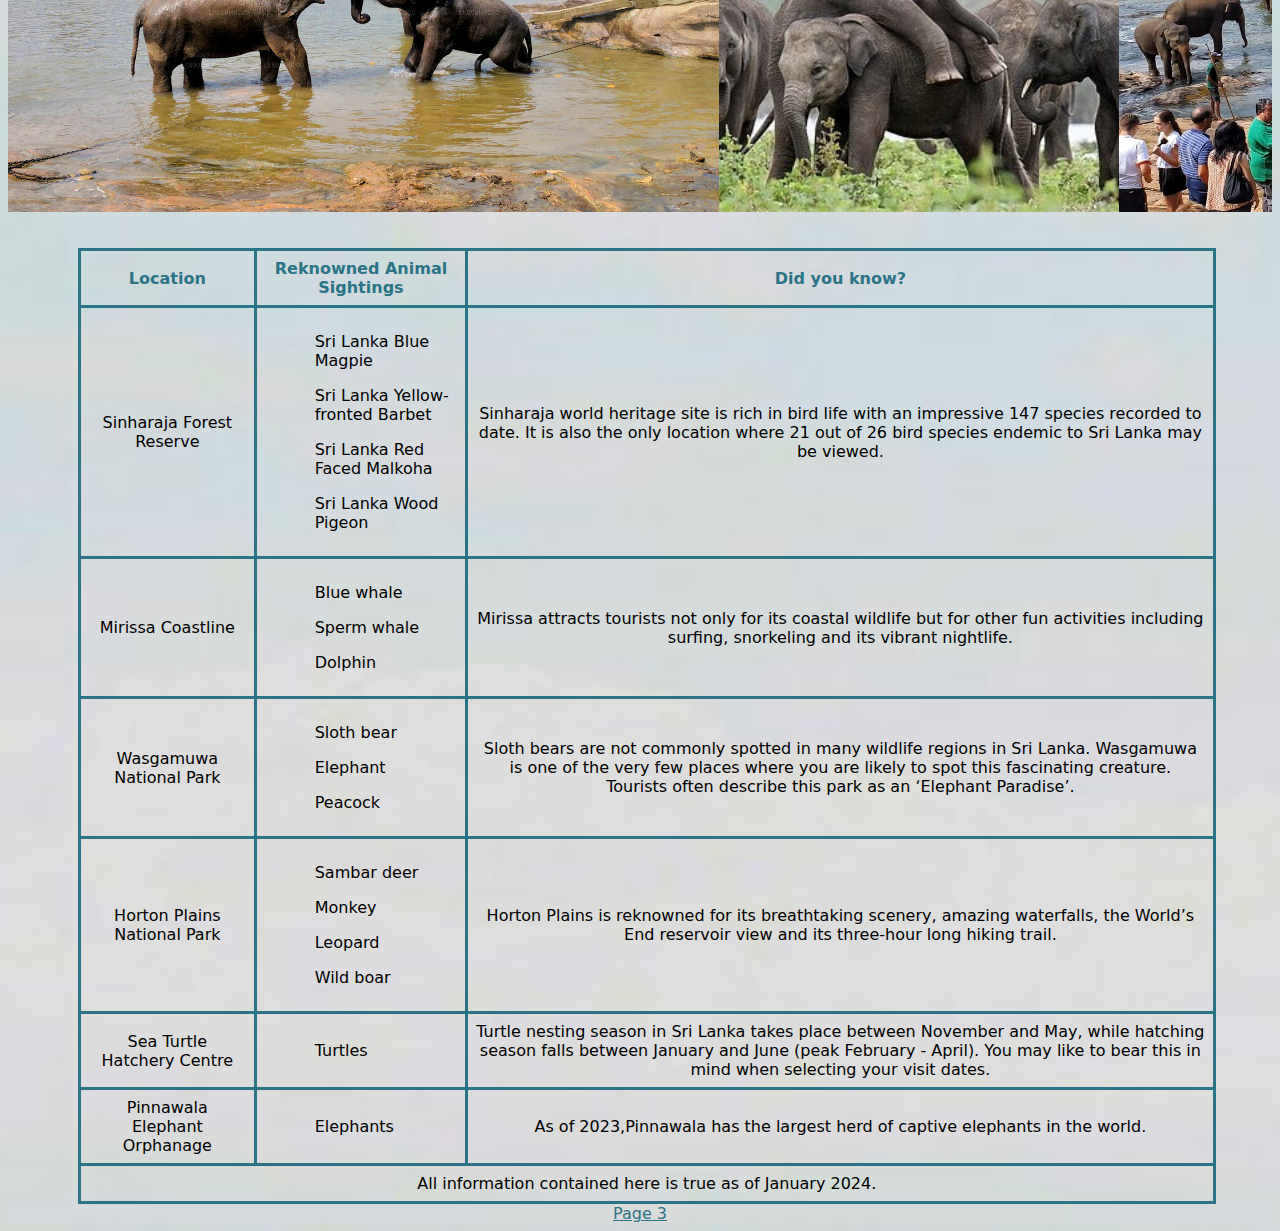
<file: wildlifeintroduction.html>
<!DOCTYPE html>
<html lang="en">
    <head>
        <meta charset="UTF-8">
        <meta name="viewport" content="width=device-width, initial-scale=1.0">
        <link rel="stylesheet" href="./homepage.css">
        <link rel="icon" href="./IMAGES/mainlogo3.jpg" type="image/x-icon">
        <title>The Sri Lankan wildlife introduction </title>
        
    </head>
    <body>
        <header class="bluebox">
            <a href="./index.html" ><img class="logosize" src="./IMAGES/mainlogo3.jpg" alt="website logo"></a> 
            <nav>
                  <ul class="navigation-list">
                      <li class="whitelink"><a href="./wildlifeintroduction.html">Places to visit</a></li>
                      <li class="whitelink"><a href="./depwildlifecon.html">Conservation</a></li>
                      <li class="whitelink"><a href="./leopard.html">Leopards</a></li>
                      <li class="whitelink"><a href="./animalsinsrilanka.html">Wildlife</a></li>
                  </ul>
              </nav>

          </header>
        <main>
            <p class="firsttopic">Prominent Wildlife Locations In Sri Lanka</p>
            <section>
                <h2 id="sinharaja">Sinharaja Forest Reserve</h2>
                <div class="flex"> <!--Created flex to keep the place description and map side by side.-->
                    <div>
                 <p class="boxaround2">One of Sri Lanka's least altered and biologically distinctive lowland rain forests is Sinharaja.
                    It is a national park in Sri Lanka and a hotspot for biodiversity. UNESCO has named it a World Heritage
                    Site and Biosphere Reserve, indicating its international significance.This dense rain forest, which is
                     close to Ratnapura, is home to an incredible array of natural wonders. These include refreshing waterfalls,
                      swift-moving streams, and pure freshwater streams.<br><br>
                    Although leopards are extremely rare to see in person, their frequent presence has been verified by
                    tracks and other indicators. The most uncommon birds in Sri Lanka are the Green-billed Coucal, the rarest
                    of all Sri Lankan birds, the Ashy-headed Barbbler, the Red-faced Malkoha, the Sri Lanka Blue Magpie, and
                    the White-headed Starling.<br><br> 
                    Visitors can find a comfortable accomodation in the Sinharaja Forest Edge hotel, located only 6.3km away from
                     the forest site.
                </p></div>
                <div><iframe class="maps" src="https://www.google.com/maps/embed?pb=!1m14!1m8!1m3!1d15859.596626391387!2d80.4600266!3d6.4069908!3m2!1i1024!2i768!4f13.1!3m3!1m2!1s0x3ae3e76bd109d45f%3A0x8c0ef1010649701b!2sSinharaja%20Forest%20Reserve!5e0!3m2!1sen!2slk!4v1702653900313!5m2!1sen!2slk"></iframe></div>
                </div><br>
                <div class="slideshowcont"> <!--A slideshow of pictures of the wildlife location described.-->
                    <img src="./IMAGES2/Sinharaja-Forest-Reserve-World-Heritage-Rainforest.jpg" alt="Sinharaja forest scenery">
                    <img src="./IMAGES2/sinharaja4.jpg" alt="Sinharaja forest scenery">
                    <img src="./IMAGES2/sinharaja6.jpeg" alt="Sinharaja forest butterflies">
                    <img src="./IMAGES2/sinharaja7.jpg" alt="Sinharaja forest bird">
                    <img src="./IMAGES2/sinharaja5.jpg" alt="Sinharaja forest lodge logo">
                    <img src="./IMAGES2/sinharaja-forest-hotel.jpg" alt="Sinharaja forest hotel">
                    <img src="./IMAGES2/sinharaja-2.jpg" alt="Sinharaja forest feline">
                    <img src="./IMAGES2/sinharaja-waterfall.jpg" alt="Sinharaja forest waterfall">
                    <img src="./IMAGES2/sinhadeer.jpg" alt="Sinharaja forest deers">
                    <img src="./IMAGES2/sinhasnake.jpg" alt="Sinharaja forest snake">
                </div>
            </section>
            <section>
                <h2 id="mirissa">Mirissa Coastline</h2>
                <div class="flex">
                    <div><p class="boxaround2">
                        Mirissa is a stunning beach town in the centre of Sri Lanka's south coast.It has beautiful
                        beaches, fantastic sunset views, and an abundance of delicious dining options.This coastline
                        is always bustling with fun activites and attractions. The Coconut Hill Tree area is a summit
                        with an amazing sunset view amongst the many hundreds of palm trees encircling the area. 
                        The Secret Beach is one of the best places to go surfing, snorkelling, swimming and for 
                        sighting turtles.Mirissa is famous for its nightlife and bars.<br><br>
                        
                        Among the most popular activities in the region is whale watching. The best months to see blue
                        whales are March and April during the whale watching season, which runs from November to April.<br><br>
                        
                        The public bus from Unawatuna to Mirissa costs just $0.40 USD per person and takes takes about
                        an hour for the whole journey. There are plenty of hotels in this area. A popular accomodation spot
                        being the Paradise Beach Resort.

                    </p></div>
                    <div><iframe class="maps" src="https://www.google.com/maps/embed?pb=!1m18!1m12!1m3!1d3968.3707413616003!2d80.458728!3d5.9435367!2m3!1f0!2f0!3f0!3m2!1i1024!2i768!4f13.1!3m3!1m2!1s0x3ae13fd4c636d5ff%3A0xb81456b9b41a93b2!2sMirissa%20Beach!5e0!3m2!1sen!2slk!4v1702715945649!5m2!1sen!2slk"></iframe></div>
                </div><br>
                <div class="slideshowcont">
                    <img src="./IMAGES/Mirissa1.jpg" alt="Mirissa ocean">
                    <img src="./IMAGES/mirissa3.jpg" alt="Mirissa coastal landscape">
                    <img src="./IMAGES/mirissa6.jpg" alt="Mirissa sunset">
                    <img src="./IMAGES/mirissa7.jpg" alt="Mirissa wallart">
                    <img src="./IMAGES/mirissa4.jpg" alt="Mirissa street art">
                    <img src="./IMAGES/mirissa5.jpg" alt="Mirissa scuba diving">
                    <img src="./IMAGES/mirissa8.jpg" alt="Mirissa whale watching">
                    <img src="./IMAGES/mirissafood.jpg" alt="Mirissa hotel breakfast">
                    <img src="./IMAGES/mirissa9.jpeg" alt="Mirissa night view">
                   </div>
            </section>
            <section>
                <h2 id="wasgamuwa">Wasgamuwa National Park</h2>
                <div class="flex">
                    <div><p class="boxaround2">
                        Wasgamuwa National Park is situated 225 kilometres from Colombo in the districts of Matale and Polonnaruwa.
Rivers almost entirely surround the park, and its natural beauty is further enhanced by the small mountain
range of the Sudu Kanda and the small streams that follow it. <br><br>

As early as 1938, a portion of Wasgamuwa was designated as a Strict Nature Reserve. There is a wide variety
of wildlife in the park because of the early conservation efforts. Wasgamuwa is home to 140 species of birds
and 23 species of mammals.Large herds of Sri Lankan axis deers and water buffalos are frequently spotted in
this area. Wasgamuwa is well-known as the place for elephant herds and sloth bear spotting.<br><br>

Visitors are provided a Safari jeep and a tourguide for the tour.Three wildlife bungalows can be found in
Wasgamuwa National Park: Kadurupitiya, Mahaweli, and Wawul Ebe. Accommodation would therefore not be a problem.<br><br>

                    </p></div>
                    <div><iframe class=”maps” src="https://www.google.com/maps/embed?pb=!1m14!1m8!1m3!1d15813.377845229286!2d80.9207737!3d7.7532419!3m2!1i1024!2i768!4f13.1!3m3!1m2!1s0x3afb52570f648bc9%3A0xa4d95d7cf2f31436!2sWasgamuwa%20National%20Park!5e0!3m2!1sen!2slk!4v1702718316535!5m2!1sen!2slk"></iframe> </div>

                </div><br>
                <div class="slideshowcont">
                    <img src="./IMAGES2/wasg3.jpg" alt="Wasgamuwa elephants">
                    <img src="./IMAGES2/wasg4.jpg" alt="National park landscape">
                    <img src="./IMAGES2/wasg5.jpg" alt="Wasgamuwa peacock">
                    <img src="./IMAGES2/wasg6.jpg" alt="Wasgamuwa wildboar">
                    <img src="./IMAGES2/wasg7.jpg" alt="Wasgamuwa grassland">
                    <img src="./IMAGES2/wasg10.avif" alt="Wasgamuwa hotel pool view">
                    <img src="./IMAGES2/wasg12.jpg" alt="Wasgamuwa hotel breakfast">
                    <img src="./IMAGES2/wasg9.jpg" alt="Wasgamuwa ducks">
                    
                </div>
            </section>
            <section>
                <h2 id="horton">Horton Plains National Park</h2>
                <div class="flex">
                    <div><p class="boxaround2">
                        Horton Plains is spread over the southern ridge of the central highlands in between Nuwara
Eliya and Haputale.It is the coldest and windiest location in the country. It consists of
ecosystems such as Montane evergreen forests, grasslands, marshy lands and aquatic ecosystems.
It is the highest tableland of the island. Horton Plains was declared a UNESCO World Heritage
Site in 2010.<br><br>

The World’s End in Horton Plains gives a lovely view of the low lying plains of the southern
Sri Lanka.Visitors cn enjoy a 9km main trek of the Horton Plains taking a circular route which
can be enjoyed within 3 hours.Horton Plains is a good place to spot herds of Sambar Deer,leopards,
wild boars and monkeys.<br><br>

There are many hotels found within 15km from the park.

                    </p></div>
                    <div><iframe class="maps" src="https://www.google.com/maps/embed?pb=!1m14!1m8!1m3!1d15846.696154043711!2d80.8023333!3d6.809446!3m2!1i1024!2i768!4f13.1!3m3!1m2!1s0x3ae3882edb4b78ef%3A0xcebca89153777249!2sHorton%20Plains%20National%20Park!5e0!3m2!1sen!2slk!4v1702722871024!5m2!1sen!2slk" ></iframe></div>
                </div><br>
                <div class="slideshowcont">
                    <img src="./IMAGES/horton1.jpg" alt="Horton Plains scenic view">
                    <img src="./IMAGES/horton11.jpg" alt="Horton Plains deer">
                    <img src="./IMAGES/horton2.jpg" alt="Horton Plains 2 leopards">
                    <img src="./IMAGES/horton3.jpg" alt="Horton Plains wild pig">
                    <img src="./IMAGES/horton4.jpg" alt="Horton Plains World's End viewpoint">
                    <img src="./IMAGES/horton5.jpg" alt="Horton Plains lake">
                    <img src="./IMAGES/horton7.jpg" alt="Horton Plains waterfall">
                    <img src="./IMAGES/horton8.jpg" alt="Horton Plains white monkeys">
                    <img src="./IMAGES/horton9.jpg" alt="Horton Plains lodge">
                    <img src="./IMAGES/horton10.jpg" alt="Horton Plains hiking">
                    <img src="./IMAGES/horton12.jpg" alt="Horton Plains hotel food">
                </div>
            </section>
            <section>
                <h2 id="galle">Sea Turtle Hatchery Centre</h2>
                <div class="flex">
                    <div><p class="boxaround2">
                        The Mahamodara Sea Turtle Hatchery is a turtle conservation centre in Galle 
and it can be reached by a short drive from Galle. Here,volunteers strive
to preserve Sea Turtles who are sure to reach destruction if left uncared
for. Many sea turtles of all sizes are being cared for and left in their
natural habitat here; you can help them hatch and raise their litters by
keeping their area free of trash.<br><br>

If your tour was satisfactory, it is encouraged to offer the centre a small
 donation in order to support a worthy cause. You could also join the 
conservation efforts as a volunteer and participate in activities like
collecting turtle eggs, breeding and caring for these incredible animals.

                    </p></div>
                    <div><iframe class="maps" src="https://www.google.com/maps/embed?pb=!1m14!1m8!1m3!1d15870.661363286945!2d80.198366!3d6.0405752!3m2!1i1024!2i768!4f13.1!3m3!1m2!1s0x3ae176a77a395a21%3A0x18a1078243359955!2sSea%20Turtle%20Hatchery%20Centre%2C%20Mahamodara!5e0!3m2!1sen!2slk!4v1702730891115!5m2!1sen!2slk"></iframe></div>
                </div><br>
                <div class="slideshowcont">
                    <img src="./IMAGES/galle2.jpg" alt="Turtles in a tank">
                    <img src="./IMAGES/galle1.jpg" alt="Galle seashore">
                    <img src="./IMAGES/galle11.jpg" alt="Group of turtles swimming">
                    <img src="./IMAGES/galle12.jpg" alt="Group of turtles on seashore">
                    <img src="./IMAGES/galle3.jpg" alt="Entrance to turtle hatchery">
                    <img src="./IMAGES/galle4.jpg" alt="A baby turtle">
                    <img src="./IMAGES/galle6.jpg" alt="Turtle hatchery">
                    <img src="./IMAGES/galle7.jpg" alt="Turtle hatchery">
                    <img src="./IMAGES/galle8.jpg" alt="Tourist swimming with turtles">
                    <img src="./IMAGES/galle9.jpg" alt="Sea ">
                </div>
            </section>
            <section>
                <h2 class="pinnawala">Pinnawala Elephant Orphanage</h2>
                <div class="flex">
                    <div><p class="boxaround2">
                        The Pinnawala Elephant Orphanage is situated northwest of the town of Kegalle,  
                        at a distance of 90km from Colombo.The orphanage was originally founded in order
                        to afford care and protection to the many orphaned Elephants found in the
                        jungles of Sri Lanka.
                        
                        There are many daily activities available for visitors which inlcude feeding
                        the elephants, bathing the elephants, watching elephant herds and riding on elephants.
                        The entrance to the orphanage centre is lined with several small shops from which
                         visitors can buy Sri Lankan souvenirs. <br><br>
                        
                        Moreover, Pinnawala is an elephant paradise!
                    </p></div>
                    <div><iframe class="maps" src="https://www.google.com/maps/embed?pb=!1m14!1m8!1m3!1d15829.884230649806!2d80.388855!3d7.3008545!3m2!1i1024!2i768!4f13.1!3m3!1m2!1s0x3ae315c83a2c0273%3A0xa5744b525ada1e6c!2sPinnawala%20Elephant%20Orphanage!5e0!3m2!1sen!2slk!4v1702827127468!5m2!1sen!2slk"></iframe></div>
                </div><br>
                <div class="slideshowcont">
                    <img src="./IMAGES/pinnawala1.jpg" alt="Elephants bathing in river.">
                    <img src="./IMAGES2/pinnawala2.jpg" alt="Pinnawala elephants playing.">
                    <img src="./IMAGES2/pinnawala3.jpg" alt="Tourists watching elephants.">
                    <img src="./IMAGES2/pinnawala4.jpg" alt="Elephants bathing in river.">
                    <img src="./IMAGES2/pinnawala5.jpg" alt="Baby elephants with mother.">
                    <img src="./IMAGES2/pinnawala6.jpg" alt="Tourist riding on elephant.">
                    <img src="./IMAGES2/pinnawala7.jpg" alt="Visitors feeding elephant.">
                    <img src="./IMAGES2/pinnawala8.jpg" alt="Group of elephants">
                    <img src="./IMAGES2/pinnawala9.jpg" alt="Souvenir store">
                    <img src="./IMAGES2/pinnawala10.jpg" alt="Pinnawala elephant exhibit">
                </div>
            </section><br><br>
            <section>
                <table id="bordered-table"> <!--Creating a table with three columns and more than 3 rows.-->
                    <thead>
                    <tr>
                        <th>Location</th>
                        <th>Reknowned Animal Sightings</th>
                        <th>Did you know?</th>
                    </tr>
                    </thead>
                    <tbody>
                    <tr>
                        <td>Sinharaja Forest Reserve</td>
                        <td>
                            <ul class="tablelist"> 
                                <li>Sri Lanka Blue Magpie</li>
                                <li> Sri Lanka Yellow-fronted Barbet</li>
                                <li>Sri Lanka Red Faced Malkoha</li>
                                <li>Sri Lanka Wood Pigeon</li>
                        </ul></td>
                        <td>Sinharaja world heritage site is rich in bird life with an impressive
                             147 species recorded to date. It is also the only location where 21 out
                              of 26 bird species endemic to Sri Lanka may be viewed.</td>
                    </tr>
                    <tr>
                        <td>Mirissa Coastline</td>
                        <td><ul class="tablelist"> 
                            <li>Blue whale</li>
                            <li> Sperm whale</li>
                            <li>Dolphin</li>
                           
                    </ul></td>
                        <td>Mirissa attracts tourists not only for its coastal wildlife but 
                            for other fun activities including surfing, snorkeling and its vibrant
                            nightlife.</td>

                    </tr>
                    <tr>
                        <td>Wasgamuwa National Park</td>
                        <td><ul class="tablelist"> 
                            <li>Sloth bear</li>
                            <li> Elephant</li>
                            <li>Peacock</li>
                           
                    </ul></td>
                        <td>Sloth bears are not commonly spotted in many wildlife regions in 
                            Sri Lanka. Wasgamuwa is one of the very few places where you are likely
                             to spot this fascinating creature.<br>
                            Tourists often describe this park as an ‘Elephant Paradise’.
                            </td>
                    </tr>
                    <tr>
                        <td>Horton Plains National Park</td>
                        <td><ul class="tablelist"> 
                            <li>Sambar deer</li>
                            <li>Monkey</li>
                            <li>Leopard</li>
                            <li>Wild boar</li>
                    </ul></td>
                        <td>Horton Plains is reknowned for its breathtaking scenery,
                            amazing waterfalls, the World’s End reservoir view and its
                            three-hour long hiking trail.
                            </td>
                    </tr>
                    <tr>
                        <td>Sea Turtle Hatchery Centre</td>
                        <td><ul class="tablelist"> 
                            <li>Turtles</li>
                           
                    </ul></td>
                        <td>
                            Turtle nesting season in Sri Lanka takes place between November
                             and May, while hatching season falls between January and June
                             (peak February - April). You may like to bear this in mind when
                             selecting your visit dates.
                            </td>
                    </tr>
                    <tr>
                        <td>Pinnawala Elephant Orphanage</td>
                        <td><ul class="tablelist"> 
                            <li>Elephants</li>
                           
                    </ul></td>
                        <td>As of 2023,Pinnawala has the largest herd of captive elephants
                            in the world.</td>
                    </tr>
                    </tbody>
                    <tfoot> <!--Table footer-->
                        <tr>
                            <td colspan="3">All information contained here is true as of January 2024.</td>
                          </tr>
                    </tfoot>
                </table>

            </section>

        </main>

    </body>
    <footer>
        <div id="nextpage">
            <a href="./depwildlifecon.html">Page 3</a>
            </div> 
            
            <!--References
            Anon, (2020). Wasgamuwa National Park 2023 - SIGIRIYA Sri Lanka - Official Travel Guide. [online] Available at: https://sigiriyafortress.com/wasgamuwa-national-park/ [Accessed 16 Dec. 2023].

            beachandblissmirissa.com. (n.d.). Mahamodara Sea Turtle Hatchery || Things To Do || Beach & Bliss. [online] Available at: http://beachandblissmirissa.com/view-activity.php?id=15 [Accessed 17 Dec. 2023].

            Campaign, T.C. (2019). TOP 7 THINGS TO DO IN MIRISSA, Sri Lanka. [online] The Coastal Campaign. Available at: https://www.thecoastalcampaign.com/mirissa-sri-lanka/ [Accessed 16 Dec. 2023]

            Lakpura LLC. (n.d.). Pinnawala Elephant Orphanage. [online] Available at: https://lk.lakpura.com/pages/pinnawala-elephant-orphanage [Accessed 17 Dec. 2023].

            Sinharaja Forest Reserve. (2018). Flora & Fauna. [online] Available at: https://sinharajareserve.weebly.com/flora-fauna.html

            Tourslanka. (n.d.). Sinharaja Rain Forest in Sri Lanka | Sinharaja Forest Reserve. [online] Available at: https://www.tourslanka.com/things-to-do/sinharaja-rain-forest-sri-lanka/ [Accessed 13 Dec. 2023]

            Tripadvisor. (n.d.). THE 10 BEST Sri Lanka Nature & Wildlife Areas (Updated 2023). [online] Available at: https://www.tripadvisor.com/Attractions-g293961-Activities-c57-t68-Sri_Lanka.html [Accessed 13 Dec. 2023].

            Tripadvisor. (n.d.). Wasgamuwa National Park - All You Need to Know BEFORE You Go (with Photos). [online] Available at: https://www.tripadvisor.com/Attraction_Review-g304140-d1022182-Reviews-Wasgamuwa_National_Park-Polonnaruwa_North_Central_Province.html [Accessed 16 Dec. 2023].

            Truly Sri Lanka. (n.d.). Mahamodara Sea Turtle Hatchery | Galle. [online] Available at: https://www.trulysrilanka.com/attractions/mahamodara-sea-turtle-hatchery.html [Accessed 17 Dec. 2023].

            www.ecoteam.lk. (n.d.). Wasgamuwa National Park. [online] Available at: https://www.ecoteam.lk/travel-destinations-sri-lanka/nature-an-national-parks-sri-lanka/wasgamuwa.html.

            www.stockholm.embassy.gov.lk. (n.d.). Horton Plains : Embassy of Sri Lanka in Stockholm, Sweden. [online] Available at: https://www.stockholm.embassy.gov.lk/en/sri_lanka/horton-plains/#:~:text=At%20an%20altitude%20of%202%2C100 [Accessed 16 Dec. 2023].

‌
-->

    </footer>
</html>
</file>
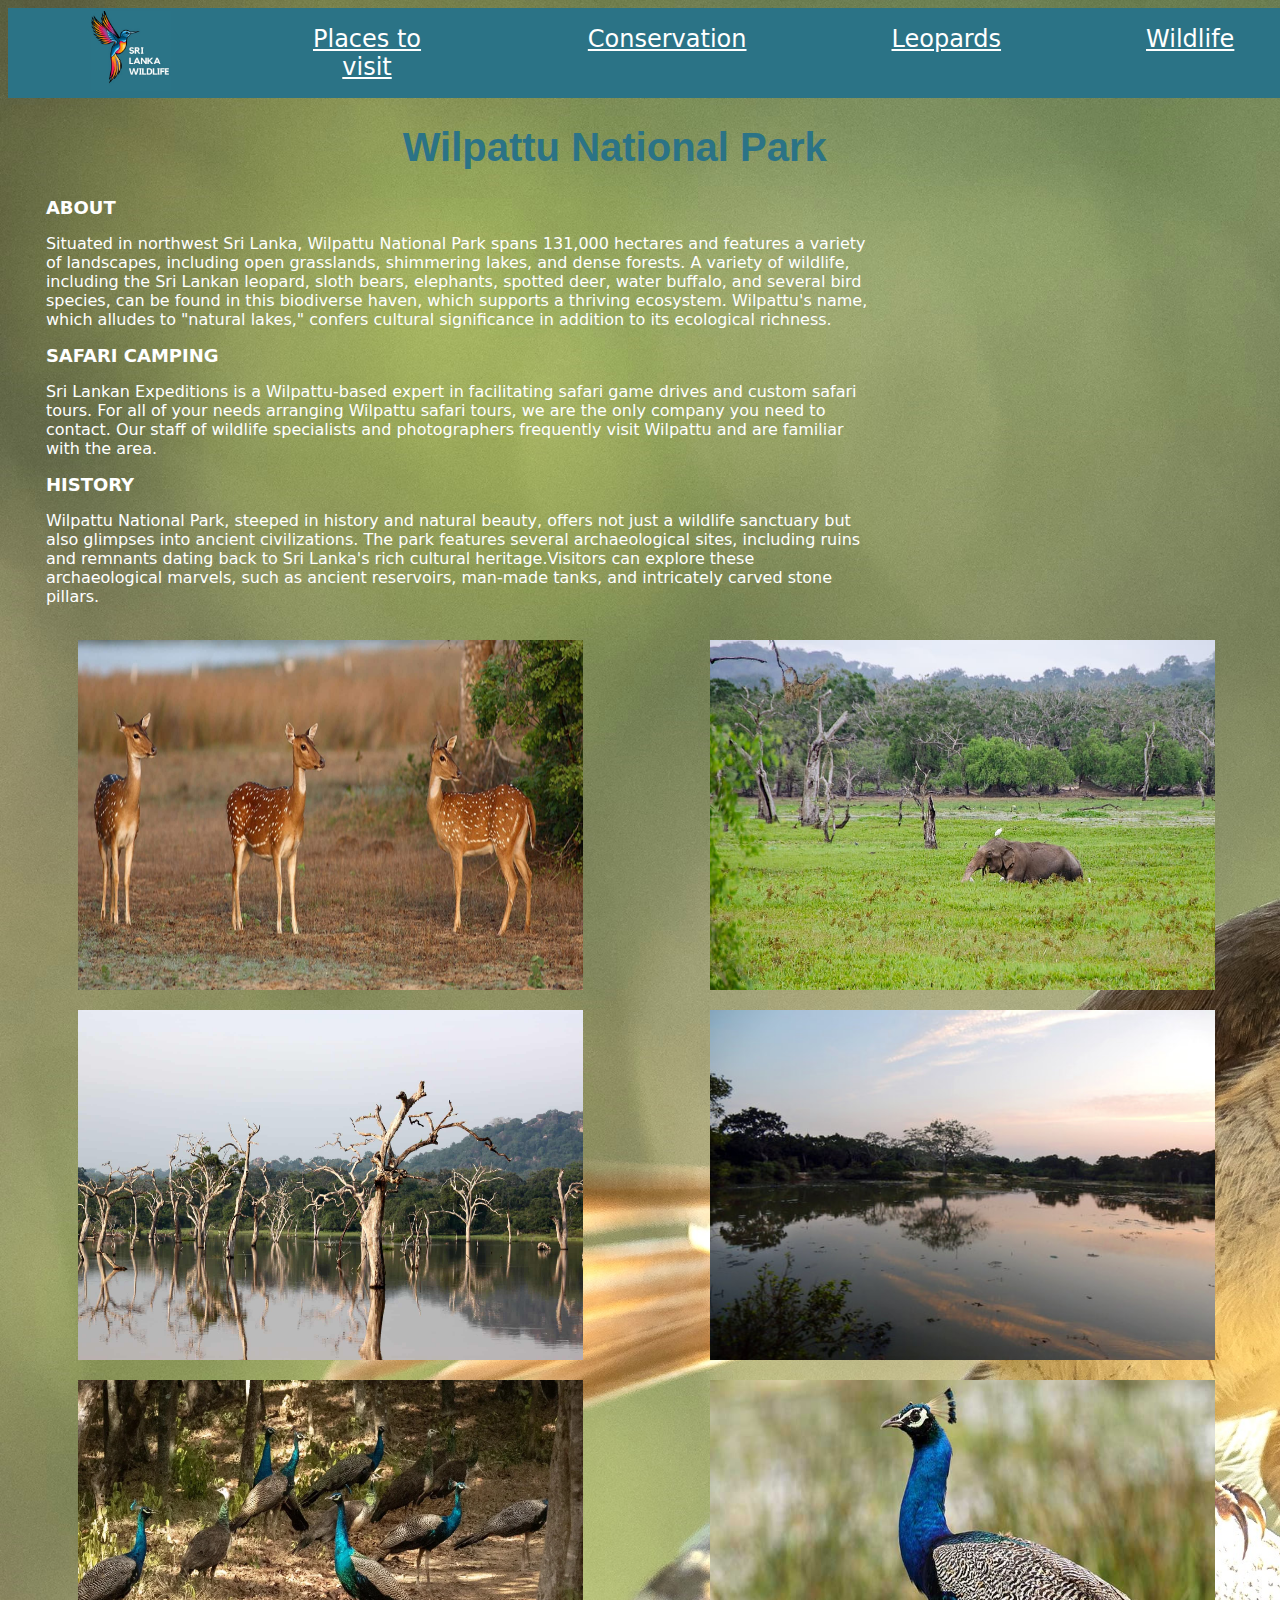
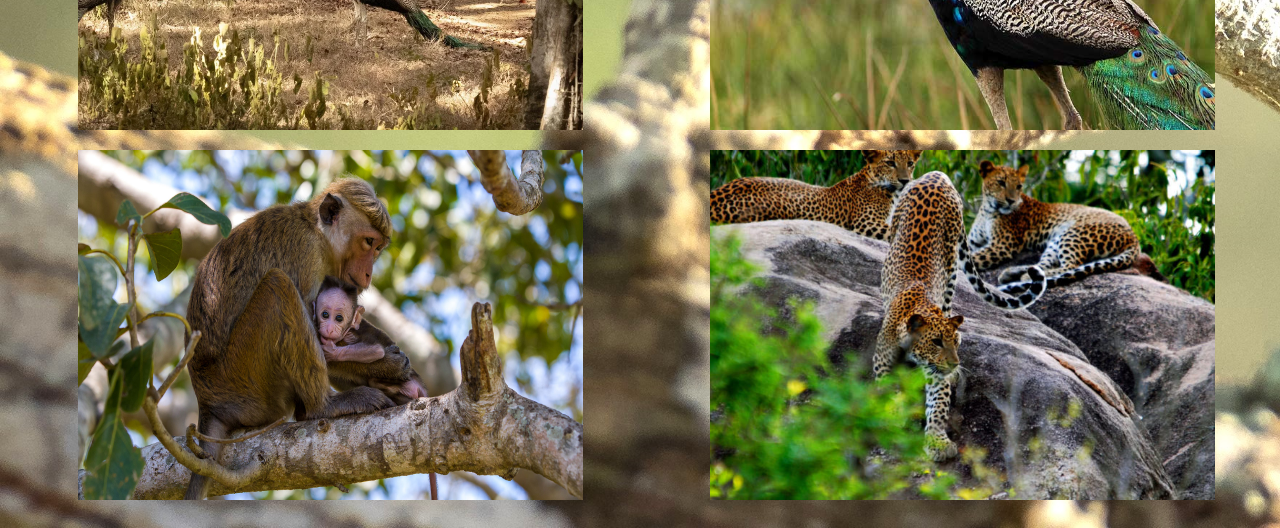
<file: wilpattupark.html>
<!DOCTYPE html>
<html lang="en">
<head>
    <title>Wilpattu National Park</title>
    <meta charset="UTF-8">
    <meta name="viewport" content="width=device-width, initial-scale=1.0">
    <link rel="stylesheet" href="./wilpattucss.css">
    <link rel="icon" href="./IMAGES/mainlogo3.jpg" type="image/x-icon">
</head>
<body>
    <header class="bluebox">
        <a href="./index.html"><img class="logosize" src="./IMAGES/mainlogo3.jpg" alt="website logo"></a> 
        <nav>
            <ul class="navigation-list">
                <li class="whitelink"><a href="./wildlifeintroduction.html">Places to visit</a></li>
                <li class="whitelink"><a href="./depwildlifecon.html">Conservation</a></li>
                <li class="whitelink"><a href="./leopard.html">Leopards</a></li>
                <li class="whitelink"><a href="./animalsinsrilanka.html">Wildlife</a></li>
            </ul>
        </nav>
    </header>

    <main>
        <h1>Wilpattu National Park</h1>
        <section>
        
            <h2 class="about">ABOUT</h2>
            <p class="aboutp">
                Situated in northwest Sri Lanka, Wilpattu National Park spans 131,000 hectares and features a variety of landscapes, including open grasslands, shimmering lakes, and dense forests. A variety of wildlife, including the Sri Lankan leopard, sloth bears, elephants, spotted deer, water buffalo, and several bird species, can be found in this biodiverse haven, which supports a thriving ecosystem.
                Wilpattu's name, which alludes to "natural lakes," confers cultural significance in addition to its ecological richness. 
                </p>
        </section>
            
        <section>
        <h2 class="about">SAFARI CAMPING</h2>
        <p class="aboutp">Sri Lankan Expeditions is a Wilpattu-based expert in facilitating safari game drives and custom safari tours. For all of your needs arranging Wilpattu safari tours, we are the only company you need to contact. Our staff of wildlife specialists and photographers frequently visit Wilpattu and are familiar with the area.</p>
        </section>
        
        <section>
            <h2 class="about">HISTORY</h2>
            <p class="aboutp">Wilpattu National Park, steeped in history and natural beauty, offers not just a wildlife sanctuary but also glimpses into ancient civilizations. The park features several archaeological sites, including ruins and remnants dating back to Sri Lanka's rich cultural heritage.Visitors can explore these archaeological marvels, such as ancient reservoirs, man-made tanks, and intricately carved stone pillars.</p>
            </section><br>
        
        <section>
            <div class="flexgallery">
                <img class="fleximg" src="./IMAGES2/slidewil6.jpg" alt="Deers">
                <img class="fleximg" src="./IMAGES2/slidewil2.jpg" alt="Elephant in grassland.">
                <img class="fleximg" src="./IMAGES2/slidewil3.jpg" alt="Wetland in Wilpattu">
                <img class="fleximg" src="./IMAGES2/slidewil4.jpg" alt="Sunset near lakeside.">
                <img class="fleximg" src="./IMAGES2/slidewil5.jpg" alt="A group of peacocks.">
                <img class="fleximg" src="./IMAGES2/slidewil1.jpg" alt="A lone peacock">
                <img class="fleximg" src="./IMAGES2/slidewil7.jpg" alt="Baby monkey resting on parent monkey.">
                <img class="fleximg" src="./IMAGES2/slidewil8.jpg" alt="Group of cheetahs.">
            </div>
        </section>
    </main>

    <footer>
        <!--References
        Anon, (n.d.). Wilpattu National Park Sri Lanka | Official Website. [online] Available at: https://www.dwc.gov.lk/wnp/.

        www.wilpattunationalpark.com. (n.d.). Wilpattu | Wilpattu Safari Tours | Safaris in Wilpattu. [online] Available at: https://www.wilpattunationalpark.com/ [Accessed 27 Dec. 2023].
‌
‌-->
        
    </footer>
</body>
</html>
</file>
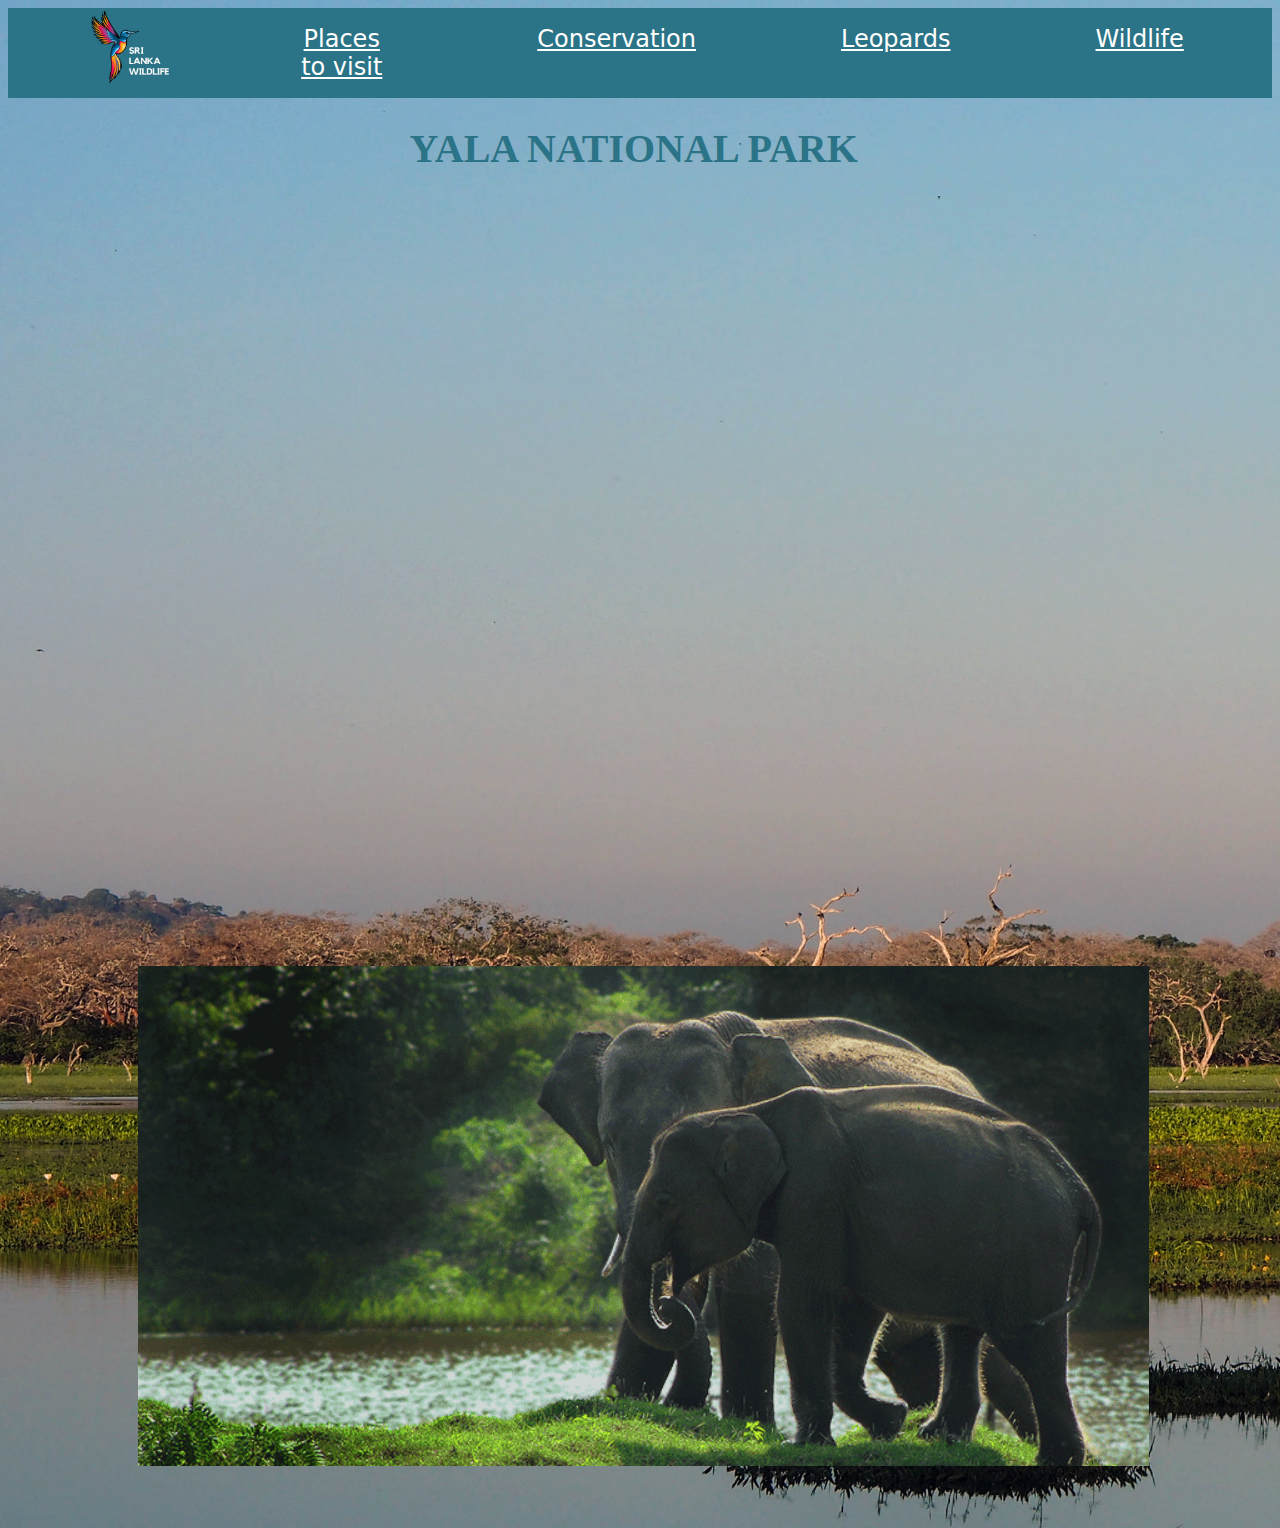
<file: yalapark.html>
<!DOCTYPE html>
<html lang="en">
    <head>
        <title>Yala National Park</title>
        <meta charset="UTF-8">
        <meta name="viewport" content="width=device-width, initial-scale=1.0">
        <link rel="stylesheet" href="./yalacss.css">
        <link rel="icon" href="./IMAGES/mainlogo3.jpg" type="image/x-icon">
    </head>
    <body>
        <header class="bluebox">
            <a href="./index.html" ><img class="logosize" src="./IMAGES/mainlogo3.jpg" alt="website logo"></a> 
            <nav>
                  <ul class="navigation-list">
                      <li class="whitelink"><a href="./wildlifeintroduction.html">Places to visit</a></li>
                      <li class="whitelink"><a href="./depwildlifecon.html">Conservation</a></li>
                      <li class="whitelink"><a href="./leopard.html">Leopards</a></li>
                      <li class="whitelink"><a href="./animalsinsrilanka.html">Wildlife</a></li>
                  </ul>
              </nav>

          </header>
        <main>
            <h1>YALA NATIONAL PARK</h1><br>
            <section>
                <div class="flex">
                <div class="boxone">
                    <h2>ABOUT YALA</h2>
                    <p>One of Sri Lanka's must-see locations is Yala National Park, also called Ruhuna National Park.<br> This outstanding game reserve, which is the most well-known in Sri Lanka, is situated in the southeast of the country for good reason. Yala is divided into five blocks and occupies an area of 1,260 square kilometres. It is believed to have the highest density of leopards per square kilometre in the world. The most popular area of the reserve is Block I, which also offers the best opportunities for a leopard safari.<br> Although leopards are usually difficult to spot, sightings in Yala are very good; you may see them lounging in the sun on rocky outcrops, in trees, across paths, and next to waterholes.<br> Sloth bears, Asian elephants, deer, monkeys, buffalo, and numerous bird species exist alongside with leopards. Yala provides the best chance to see leopards in Sri Lanka if that's your top priority.</p>
                </div><br>
                <div class="boxtwo">
                    <h2>HISTORY </h2>
                    <p>Yala is one of the oldest national parks in Sri Lanka. It was first recognised as a wildlife sanctuary in 1900, but it wasn't until 1938 that it was made into a national park. The Buddhist temple Sithulpawa, located in the centre of Yala, was formerly a monastery and is believed to have been there for 2,000 years.<br>The monastery is believed to have supported 12,000 people at one point in time, and pilgrims from all over Sri Lanka still come to see it as a significant temple. Nearby are two other important cultural sites: Kataragama and Magul Maha Vihara.</p>
                </div>
                </div>
            </section><br><br>
            <section>
                <div class="boxthree">
                    <h2>GAME DRIVES </h2>
                    <p>Yala National Park is an all year long wildlife safari destination. The best times to go are in early October, when the beginning of the drought and the regrowth of vegetation enhance the chances of seeing wildlife, and from May to September, when it is dry. Rainfall is brought in by the northeast monsoon from October/November through January, when the reserve becomes considerably more verdant.<br> The best time to see sloth bears is between May and July when they are in season and love to gorge on the delicious fruits of the Palu tree. Be ready to get up early because early morning and evening are the best times to see wildlife.</p>
                </div>
                </section><br><br>
                <section>
                    <div class="slidegallery">
                        <img src="./IMAGES/page6yala6.jpg" alt="Two elephants">
                        <img src="./IMAGES/page6yala2.jpg" alt="Yala Park Entrance">
                        <img src="./IMAGES/page6yala3.jpg" alt="Tourists on safari watching leopards.">
                        <img src="./IMAGES/page6yala4.jpg" alt="Elephant in Yala">
                        <img src="./IMAGES/page6yala5.jpg" alt="Yala lakeside scenery">
                        <img src="./IMAGES/page6yala1.jpg" alt="Deers in Yala.">
                        <img src="./IMAGES/page6yala7.jpg" alt="A cheetah in Yala.">
                    </div>
                </section><br><br><br>

        </main>
       
    </body>
    <footer>
        <!--References
        Malinda.W (n.d.). Yala National Park | Official Site | Yala Sri Lanka. [online] www.yalasrilanka.lk. Available at: https://www.yalasrilanka.lk/.

        Uga Escapes. (n.d.). Yala Sri Lanka | National Parks of Sri Lanka. [online] Available at: https://www.ugaescapes.com/destinations/yala.html.
-->
    </footer>
</html>
</file>
<file: homepage.css>
/*Styling common to all pages*/

body,footer{
  background-image: url(./IMAGES/bg4.jpg);
  background-size: cover;
}
.bluebox{
  box-sizing: border-box;
  width: 104%;; 
  height: 70px; 
  background-color:#2b7386;
}
header{
  display: flex;
  justify-content: space-between;
  align-items: center;
  padding: 10px 2%;
}

.whitelink{
  display: inline-block;
  margin-left: 0px;
  margin-right: 20px;
  font-family: system-ui, -apple-system, BlinkMacSystemFont, 'Segoe UI', Roboto, Oxygen, Ubuntu, Cantarell, 'Open Sans', 'Helvetica Neue', sans-serif;
  font-size: 8.5pt; 
}

.navigation-list{
  list-style: none;
  display:flex; 
  justify-content: space-evenly;
  list-style: none;
  padding: 0;
  text-align: center;
}


.navigation-list a:link{
  color: white;
}
.navigation-list a:hover{
  color: burlywood;
  background-color:cadetblue;
}
.navigation-list a:visited{
  color: azure;
  background-color:cadetblue;
}

.logo{
  text-align: left;
  
}

.logosize{
  width:60px;
  height:60px;
  margin-left:0px ;
  text-align: left;
}


h2{color: #2b7386;
  font-size:20pt ;
  font-family: 'Lucida Sans', 'Lucida Sans Regular', 'Lucida Grande', 'Lucida Sans Unicode', Geneva, Verdana, sans-serif;
  text-align:left;
  margin-left:10%;
}

#nextpage{
  text-align: center;
  font-family: system-ui, -apple-system, BlinkMacSystemFont, 'Segoe UI', Roboto, Oxygen, Ubuntu, Cantarell, 'Open Sans', 'Helvetica Neue', sans-serif;

} /*designs the link directing to the next page, on the footer*/

a:visited{
  color:black;
}
a:hover{
  color: seagreen;
}
a:link{
  color:#2b7386;
}

/*Index.html page designing*/

#peacock{
  width:120%;
  height:300px ;
 }

.firsttopic{
  font-family:cursive;
  text-align:center;
  font-size:25pt;
  color:#2b7386;
  width:75%;
  margin-left: 35px;

}

h1{color: white;
font-size:20pt ;
font-family: 'Lucida Sans', 'Lucida Sans Regular', 'Lucida Grande', 'Lucida Sans Unicode', Geneva, Verdana, sans-serif;
text-align: center;

}

p{
font-family: system-ui, -apple-system, BlinkMacSystemFont, 'Segoe UI', Roboto, Oxygen, Ubuntu, Cantarell, 'Open Sans', 'Helvetica Neue', sans-serif;
margin-left:10pt ;
}

.opacity{
  background-image: url(./IMAGES/bluewaterlily.jpg);
  background-size: cover;
  opacity: 0.85;
}  /*Creates a background for the section with a faded effect*/

.opacity2{
  background-image: url(./IMAGES/bluewhalesrilanka.jpg);
  background-size: cover;
  opacity: 0.85;
}  /*Creates a background for the section with a faded effect*/
.opacity3{
  background-image: url(./IMAGES/conservation.jpg);
  background-size: cover;
  opacity: 0.85;
}  /*Creates a background for the section with a faded effect*/

.boxaround{
text-align: left;
margin-left:40px ;
margin-right: 20px;
width: 80%;
color: white;
}

.firstpageimg{
width:70% ;
height:200px ;
margin-left: 50px;
margin-bottom: 20px;
opacity:1;
}

ul li{
  list-style-position: inside; 
  text-align: left;
  color: white;
  
}
.species li{
text-align:left;
font-family: system-ui, -apple-system, BlinkMacSystemFont, 'Segoe UI', Roboto, Oxygen, Ubuntu, Cantarell, 'Open Sans', 'Helvetica Neue', sans-serif;
margin-left:10px ;
color: white;
}  

/*wildlifeintroduction.html page styling*/

iframe{
  width: 95%;
  height: 250px;
  border: 0;
  align-self:center;
  margin-left: 10px;
  margin-right: 10px;
}

.slideshowcont{
  display: flex;
  overflow-x: auto;
  scroll-snap-type:x mandatory;
  scroll-behavior: smooth;
  width:100%;
  height: 260px;
}  /*creates slideshow of images that user can scroll through horizontally*/

#bordered-table {
  border-collapse: collapse;
  width: 35%;
  margin-left:auto;
  margin-right:auto;
}

#bordered-table td {
  border: 3px solid #2b7386; 
  padding: 8px;
  text-align: center; 
  font-family: system-ui, -apple-system, BlinkMacSystemFont, 'Segoe UI', Roboto, Oxygen, Ubuntu, Cantarell, 'Open Sans', 'Helvetica Neue', sans-serif;
}

#bordered-table th{
  border: 3px solid #2b7386; 
  padding: 8px;
  text-align: center; 
  font-family:system-ui, -apple-system, BlinkMacSystemFont, 'Segoe UI', Roboto, Oxygen, Ubuntu, Cantarell, 'Open Sans', 'Helvetica Neue', sans-serif;
  color:#2b7386;

}

#bordered-table td{
  text-align: left;
}

.tablelist{
 text-align: left;
}

.tablelist li{
  font-family: system-ui, -apple-system, BlinkMacSystemFont, 'Segoe UI', Roboto, Oxygen, Ubuntu, Cantarell, 'Open Sans', 'Helvetica Neue', sans-serif;
display: block;
color: black;
text-align: left;
margin-bottom: 1em;

}

/*Depwildlifecon.html page styling.*/

#department{
  width: 100%;
  height: 250px;
}

#aboutp{
  text-align:left;
  margin-left: 10%;
  width:80%;

}
#map2{
  height:250px;
  width:70%;
  margin-left: 15%;
}

#depcontact{
  text-align: center;
  margin-right: 35px;
}
.icon{
  margin-left: 55px;
  width: 30px;
  height:25px;
}
.icon2{
  margin-left: 55px;
  width: 45px;
  height:45px;
}

/*leopard.html page styling.*/

.image{
  width: calc(30% - 20px); 
margin-bottom: 20px;
box-sizing: border-box;
}

.image img {
  width: 270px;
  height:200px;
  border-radius: 10px;
  margin-left: 53%;
}

.caption{
  white-space: nowrap;
  margin-left: 85%;
}
.h3font{
  color: #2b7386;
  font-size: 18pt;
  font-family: 'Lucida Sans', 'Lucida Sans Regular', 'Lucida Grande', 'Lucida Sans Unicode', Geneva, Verdana, sans-serif;
  text-align:left;
  margin-left: 10%;

}
#leopard{
  width: 105%;
  height:300px;
}

.leopardp{
  font-family: system-ui, -apple-system, BlinkMacSystemFont, 'Segoe UI', Roboto, Oxygen, Ubuntu, Cantarell, 'Open Sans', 'Helvetica Neue', sans-serif;
  text-align: left;
  margin-left: 10%;
  width:85%;

}

.leopimg{
  width: 300px;
  height:200px;
  margin-left: 10%;
}

.threat{
  font-family: system-ui, -apple-system, BlinkMacSystemFont, 'Segoe UI', Roboto, Oxygen, Ubuntu, Cantarell, 'Open Sans', 'Helvetica Neue', sans-serif;
  font-size:25px;
  font-weight: 400;
  color: #2b7386;
  text-align: center;
}
.threatpara{
  font-family: system-ui, -apple-system, BlinkMacSystemFont, 'Segoe UI', Roboto, Oxygen, Ubuntu, Cantarell, 'Open Sans', 'Helvetica Neue', sans-serif;
  width: 80%;
  margin-left: 10%;
  text-align: left;
}

.threatimage{
  width:300px;
  height:200px;
  margin-left: 10%;
}

/*animalsinsrilanka.html page styling*/

.moth{
  width: 105%;
  height:250px;
}

.image{
  width: calc(30% - 20px); 
margin-bottom: 20px;
box-sizing: border-box;
}

.image img {
  width: 270px;
  height:200px;
  border-radius: 10px;
  margin-left: 53%;
}

.indipara{
  width: 270px;
  font-family: system-ui, -apple-system, BlinkMacSystemFont, 'Segoe UI', Roboto, Oxygen, Ubuntu, Cantarell, 'Open Sans', 'Helvetica Neue', sans-serif;
  margin-left: 60%;
}

h4{

  color: #2b7386;
  text-align: center;
  font-family: system-ui, -apple-system, BlinkMacSystemFont, 'Segoe UI', Roboto, Oxygen, Ubuntu, Cantarell, 'Open Sans', 'Helvetica Neue', sans-serif;
  font-size:medium;
  width:80%;
  margin-left: 8%;
  }

  h5{
    white-space: nowrap;
    color: #2b7386;
    margin-left: 100%;
    font-family: system-ui, -apple-system, BlinkMacSystemFont, 'Segoe UI', Roboto, Oxygen, Ubuntu, Cantarell, 'Open Sans', 'Helvetica Neue', sans-serif;
    font-size: medium;
    }

.clicklink a {
margin-left: 6%; 
}

.clicklink img {
width: 280px; 
height: 450px; 
margin-left: 6%;
}

.specfooter{
  text-align: center;
  font-family: system-ui, -apple-system, BlinkMacSystemFont, 'Segoe UI', Roboto, Oxygen, Ubuntu, Cantarell, 'Open Sans', 'Helvetica Neue', sans-serif;
  margin-left: 7%;
}

@media(min-width: 700px) and (max-width: 1700px) /*Designing for tabs and desktop devices*/
{
  body,footer{
    background-image: url(./IMAGES/bg4.jpg);
    background-size: cover;
}

/*styling common to all pages.*/

header{
  display: flex;
  justify-content: space-between;
  align-items: center;
  padding: 30px 5%;
}

.bluebox{
  box-sizing: border-box;
  width: 100%;; 
  height: 90px; 
  background-color:#2b7386;
}

.whitelink{
  display: inline-block;
  margin-left: 120px;
  font-family: system-ui, -apple-system, BlinkMacSystemFont, 'Segoe UI', Roboto, Oxygen, Ubuntu, Cantarell, 'Open Sans', 'Helvetica Neue', sans-serif;
  font-size: 18pt; 
}

.logosize{
    cursor:pointer;
    width:80px;
    height:80px;
    text-align: left;
    margin-left: 10px;
}

.navigation-list{
  list-style: none;
  display:flex; 
  justify-content: space-evenly;
  list-style: none;
  padding: 0;
}


.navigation-list a:link{
  color: white;
}
.navigation-list a:hover{
  color: burlywood;
  background-color:cadetblue;
}
.navigation-list a:visited{
  color: azure;
  background-color:cadetblue;
}

h2{color: #2b7386;
  font-size: 25pt;
  font-family: 'Lucida Sans', 'Lucida Sans Regular', 'Lucida Grande', 'Lucida Sans Unicode', Geneva, Verdana, sans-serif;
  text-align:left;
  margin-left: 2%;
}

#nextpage{
  text-align: center;
  font-family: system-ui, -apple-system, BlinkMacSystemFont, 'Segoe UI', Roboto, Oxygen, Ubuntu, Cantarell, 'Open Sans', 'Helvetica Neue', sans-serif;

}

a:visited{
  color: black;
}
a:hover{
  color: seagreen;
}
a:link{
  color:#2b7386;
}

/*index.html page styling*/

#peacock{
    width:100%;
    height: 600px;
   }

.firsttopic{
    font-family:'Lucida Sans', 'Lucida Sans Regular', 'Lucida Grande', 'Lucida Sans Unicode', Geneva, Verdana, sans-serif;
    text-align: center;
    font-size:36pt;
    color: #2b7386;
    margin-left: 10%;
    font-weight: 500;

}

h1 {color: white;
font-size: 25pt;
font-family: 'Lucida Sans', 'Lucida Sans Regular', 'Lucida Grande', 'Lucida Sans Unicode', Geneva, Verdana, sans-serif;
text-align: center;
}

p{
  font-family: system-ui, -apple-system, BlinkMacSystemFont, 'Segoe UI', Roboto, Oxygen, Ubuntu, Cantarell, 'Open Sans', 'Helvetica Neue', sans-serif;
  margin-left: 20px;
}

.opacity{
  background-image: url(./IMAGES/bluewaterlily.jpg);
  background-size: cover;
  opacity: 0.85;
}

.opacity2{
  background-image: url(./IMAGES/bluewhalesrilanka.jpg);
  background-size: cover;
  opacity: 0.85;
}
.opacity3{
  background-image: url(./IMAGES/conservation.jpg);
  background-size: cover;
  opacity: 0.85;
}

.boxaround{
  text-align: left;
  margin-left: 60px;
  width:80%;
  color: white;
}

.firstpageimg{
  width: 400px;
  height: 350px;
  margin-right: 80px;
  margin-bottom: 30px;
}

ul li{
    list-style-position: inside; 
    text-align: left;
    margin-left: 40%;
    
}

.species{
  list-style-type:decimal;
  color: white;
}
.species li{
text-align:left;
font-family: system-ui, -apple-system, BlinkMacSystemFont, 'Segoe UI', Roboto, Oxygen, Ubuntu, Cantarell, 'Open Sans', 'Helvetica Neue', sans-serif;
margin-left: 20px;
}

/*wildlifeintroduction.html page styling.*/

.boxaround2{
  text-align: left;
  margin-left: 3%;
  width:80%;
  color:black;
}

iframe{
    width: 350px;
    height: 400px;
    border: 0;
    margin-right: 70px;
}

.flex{
display: flex;
flex-direction: row;
justify-content: space-between;
width:100%;
}

.maps{
    margin-right: 70px;
    height:80%;
}

.slideshowcont{
    display: flex;
    overflow-x: auto;
    scroll-snap-type:x mandatory;
    scroll-behavior: smooth;
    width:100%;
    height: 400px;
}

.tablelist li{
  list-style-position: inside; 
    text-align: left;
    margin-left: 5%;
    color: black;
    margin-bottom: 1em;
}
#bordered-table {
    border-collapse: collapse;
    width: 90%;
    margin-left: 70px;
  }
  
  #bordered-table td {
    border: 3px solid #2b7386; 
    padding: 8px;
    text-align:center; 
    font-family: system-ui, -apple-system, BlinkMacSystemFont, 'Segoe UI', Roboto, Oxygen, Ubuntu, Cantarell, 'Open Sans', 'Helvetica Neue', sans-serif;
  }

  #bordered-table th{
    border: 3px solid #2b7386; 
    padding: 8px;
    text-align: center; 
    font-family:system-ui, -apple-system, BlinkMacSystemFont, 'Segoe UI', Roboto, Oxygen, Ubuntu, Cantarell, 'Open Sans', 'Helvetica Neue', sans-serif;
    color:#2b7386;

  }

  .tablelist li{
    margin-left: 10px;
    font-family: system-ui, -apple-system, BlinkMacSystemFont, 'Segoe UI', Roboto, Oxygen, Ubuntu, Cantarell, 'Open Sans', 'Helvetica Neue', sans-serif;
  }

  /*depofwildlifecon.html page syling.*/

  #department{
    width: 100%;
    height: 350px;
  }

  #contact{
    text-align:center;
    color: #2b7386;
    font-family: system-ui, -apple-system, BlinkMacSystemFont, 'Segoe UI', Roboto, Oxygen, Ubuntu, Cantarell, 'Open Sans', 'Helvetica Neue', sans-serif;
  }

  .icon{
    width:70px;
    height:55px;
    margin-left:250px;
  }

  .icon2{
    width:85px;
    height: 80px;
    margin-left:250px;
  }

  #map2{
    height:500px;
    width:70%;
    margin-left: 200px;
  }

  .gallery{
    display: flex;
    flex-direction: row;
    flex-wrap: wrap;
    justify-content: space-between;
    width:90%;

  }

  .image{
    width: calc(30% - 15px); 
  margin-bottom: 20px;
  box-sizing: border-box;

  }

  .image img {
    width: 112%;
    height:270px;
    border-radius: 5px;
    margin-left:13%; 

  }

  .caption{
    white-space:nowrap;
    margin-left: 45%;
  }
  
  #aboutp{
    text-align:left;
    margin-left: 2%;
    width:70%;

  }

  /*leopard.html page styling.*/

  #leopard{
    width: 100%;
    height:650px;
  }

  .h3font{
    color: #2b7386;
    font-size: 20pt;
    font-family: 'Lucida Sans', 'Lucida Sans Regular', 'Lucida Grande', 'Lucida Sans Unicode', Geneva, Verdana, sans-serif;
    text-align:left;
    margin-left: 2%;

  }

  .flexpage4{
    display: flex;
    flex-direction: row;
    justify-content: space-evenly;
    width:100%;
    
    }
  
  .leopardp{
    font-family: system-ui, -apple-system, BlinkMacSystemFont, 'Segoe UI', Roboto, Oxygen, Ubuntu, Cantarell, 'Open Sans', 'Helvetica Neue', sans-serif;
    text-align: left;
    margin-left: 3%;
    width:80%;

  }

  .leopimg{
    width: 400px;
    height:250px;
    margin-right: 200px;
    border-radius: 4px;
  }

  .threat{
    font-family: system-ui, -apple-system, BlinkMacSystemFont, 'Segoe UI', Roboto, Oxygen, Ubuntu, Cantarell, 'Open Sans', 'Helvetica Neue', sans-serif;
    font-size:large;
    font-weight: 500;
    color: #2b7386;
    text-align: left;
  }
  .threatpara{
    font-family: system-ui, -apple-system, BlinkMacSystemFont, 'Segoe UI', Roboto, Oxygen, Ubuntu, Cantarell, 'Open Sans', 'Helvetica Neue', sans-serif;
    margin-left: 65px;
    margin-right: 5%;
  }
  
  .threatimage{
    width:450px;
    height:350px;
    margin-left: 5%;
  }

  /*animalsinsrilanka.html page styling.*/

  .moth{
    width: 100%;
    height:600px;
  }

  h5{

    color: #2b7386;
    margin-left: 35%;
    font-family: system-ui, -apple-system, BlinkMacSystemFont, 'Segoe UI', Roboto, Oxygen, Ubuntu, Cantarell, 'Open Sans', 'Helvetica Neue', sans-serif;
    font-size: medium;
    }

  .indipara{
    text-align: left;
    margin-left: 35%;
  }

  h4{
  
    color: #2b7386;
    text-align: left;
    margin-left: 190px;
    font-family: system-ui, -apple-system, BlinkMacSystemFont, 'Segoe UI', Roboto, Oxygen, Ubuntu, Cantarell, 'Open Sans', 'Helvetica Neue', sans-serif;
  font-size: x-large;
  }
  
  .clicklink {
    display: flex;
    align-items: center;
  }

  .clicklink a {
    margin-left: 50px;
  }

  .clicklink img{
    width: 500px;
    height: 450px;
    margin-left: 60px;
    border-radius: 15px;
  }
  
  .specfooter{
    text-align: center;
    margin-left: 1%;
  }
}
</file>
<file: wilpattucss.css>
body,footer{
  background-image: url(./IMAGES/desktopwilpattu10.jpg);
  background-size:cover;
}
/*using the main image as a background */

.bluebox{
  box-sizing: border-box;
  width: 104%;; 
  height: 70px; 
  background-color:#2b7386;
}
header{
  display: flex;
  justify-content: space-between;
  align-items: center;
  padding: 10px 2%;
}

.whitelink{
  display: inline-block;
  margin-left: 0px;
  margin-right: 25px;
  font-family: system-ui, -apple-system, BlinkMacSystemFont, 'Segoe UI', Roboto, Oxygen, Ubuntu, Cantarell, 'Open Sans', 'Helvetica Neue', sans-serif;
  font-size: 8.5pt; 
}

.navigation-list{
  list-style: none;
  display:flex; 
  justify-content: space-evenly;
  list-style: none;
  padding: 0;
  text-align: center;
}


.navigation-list a:link{
  color: white;
}
.navigation-list a:hover{
  color: burlywood;
  background-color:cadetblue;
}
.navigation-list a:visited{
  color: azure;
  background-color:cadetblue;
}

.logo{
  text-align: left;
  
}

.logosize{
  width:60px;
  height:60px;
  margin-left:0px ;
  text-align: left;
}
h1{
  color: #2b7386;
  font-family: cursive;
  font-size: 20pt;
  margin-left: 25%;
  width:50%;
  text-align: center;
  animation: fadeIn 1s ease-in-out;
}

.about{margin-left: 10%;
  color:  antiquewhite;
  font-family: system-ui, -apple-system, BlinkMacSystemFont, 'Segoe UI', Roboto, Oxygen, Ubuntu, Cantarell, 'Open Sans', 'Helvetica Neue', sans-serif;
  font-size: large;
  font-weight:bold;

}
.aboutp{
  margin-left: 10%;
  color: antiquewhite;
  font-family: system-ui, -apple-system, BlinkMacSystemFont, 'Segoe UI', Roboto, Oxygen, Ubuntu, Cantarell, 'Open Sans', 'Helvetica Neue', sans-serif;
  font-size: medium;
  font-weight:450;
  width:80%;
}

.aboutp:hover {
  border: 1px solid antiquewhite ;
  border-radius: 15px;
}

.fleximg{
  width: 80%;
  height:200px;
  margin-bottom: 20px;
  margin-left: 10%;
}

/*animation of zooming images when user hovers over it*/
.slideshow img {
  transition: transform 0.3s ease; /* Add transition effect */
}

.slideshow img:hover {
  transform: scale(1.1); /* Scale up images in slideshow on hover */
}

@media(min-width: 600px) 
{
  header.bluebox:hover {
    background-color: #154360; 
  }

body,footer{
    background-image: url(./IMAGES/desktopwilpattu10.jpg);
    background-size: cover;
}

header{
  display: flex;
  justify-content: space-between;
  align-items: center;
  padding: 30px 5%;
}

.bluebox{
  box-sizing: border-box;
  width: 104%;; 
  height: 90px; 
  background-color:#2b7386;
}

.whitelink{
  display: inline-block;
  margin-left: 120px;
  font-family: system-ui, -apple-system, BlinkMacSystemFont, 'Segoe UI', Roboto, Oxygen, Ubuntu, Cantarell, 'Open Sans', 'Helvetica Neue', sans-serif;
font-size: 18pt; 
}

.logosize{
    cursor:pointer;
    width:80px;
    height:80px;
    text-align: left;
    margin-left: 20px;
}

.navigation-list{
  list-style: none;
  display:flex; 
  justify-content: space-evenly;
  list-style: none;
  padding: 0;
}


.navigation-list a:link{
  color: white;
}
.navigation-list a:hover{
  color: burlywood;
  background-color:cadetblue;
}
.navigation-list a:visited{
  color: azure;
  background-color:cadetblue;
}

  h1{
    color: #2b7386;
    font-family:'Lucida Sans', 'Lucida Sans Regular', 'Lucida Grande', 'Lucida Sans Unicode', Geneva, Verdana, sans-serif;
    font-size: 30pt;
    margin-left: 23%;
    animation: fadeIn 1s ease-in-out;
  }
  @keyframes fadeIn {
    from {
      opacity: 0; /* Start with 0 opacity */
    }
    to {
      opacity: 1; /* Gradually fade in to full opacity */
    }
  }

  .about{margin-left: 3%;
    color: white;
    font-family: system-ui, -apple-system, BlinkMacSystemFont, 'Segoe UI', Roboto, Oxygen, Ubuntu, Cantarell, 'Open Sans', 'Helvetica Neue', sans-serif;
    font-size: large;
    font-weight:bold;

  }
  .aboutp{
    margin-left: 3%;
    color:white;
    font-family: system-ui, -apple-system, BlinkMacSystemFont, 'Segoe UI', Roboto, Oxygen, Ubuntu, Cantarell, 'Open Sans', 'Helvetica Neue', sans-serif;
    font-size: medium;
    font-weight:450;
    width:65%;
  }

  .aboutp:hover {
    border: 1px solid white ;
    border-radius: 15px;
  }

  .flexgallery{
    display: flex;
    flex-wrap: wrap;
    justify-content: space-around;
  }

  .flexgallery img{
    width:40%;
    height:350px;
    margin-bottom: 20px;
    margin-left: 1%;
  }

  /*animation of zooming images when user hovers over it*/

  .flexgimg {
    transition: transform 0.3s ease; /* Add transition effect */
  }
  
  .flexgallery img:hover {
    transform: scale(1.1); /* Scale up images in slideshow on hover */
  }
}
</file>
<file: yalacss.css>
body,footer{
    background-image:url(./IMAGES2/yaladesktop2.jpg);
    background-size: cover;
}  /*using the main image as a background */

h1{
    font-family:cursive;
    text-align:center;
    font-size:20pt;
    color:#2b7386;
    width: 75%;
    margin-left:15%;
  
  }
  
  .bluebox{
    box-sizing: border-box;
    width: 104%;; 
    height: 70px; 
    background-color:#2b7386;
  }
  header{
    display: flex;
    justify-content: space-between;
    align-items: center;
    padding: 10px 2%;
  }
  
  .whitelink{
    display: inline-block;
    margin-left: 0px;
    margin-right: 25px;
    font-family: system-ui, -apple-system, BlinkMacSystemFont, 'Segoe UI', Roboto, Oxygen, Ubuntu, Cantarell, 'Open Sans', 'Helvetica Neue', sans-serif;
    font-size: 8.5pt; 
  }
  
  .navigation-list{
    list-style: none;
    display:flex; 
    justify-content: space-evenly;
    list-style: none;
    padding: 0;
    text-align: center;
  }
  
  
  .navigation-list a:link{
    color: white;
  }
  .navigation-list a:hover{
    color: burlywood;
    background-color:cadetblue;
  }
  .navigation-list a:visited{
    color: azure;
    background-color:cadetblue;
  }
  
  .logo{
    text-align: left;
    
  }
  
  .logosize{
    width:60px;
    height:60px;
    margin-left:0px ;
    text-align: left;
  }

  .slidegallery{
    display: flex;
    overflow-x: auto;
    scroll-snap-type:x mandatory;
    scroll-behavior: smooth;
    width:90%;
    height: 200px;
    margin-left: 5%;
  
  }

  .boxone{
    color: antiquewhite;
    font-family: system-ui, -apple-system, BlinkMacSystemFont, 'Segoe UI', Roboto, Oxygen, Ubuntu, Cantarell, 'Open Sans', 'Helvetica Neue', sans-serif;
    font-size: medium;
    padding: 20px;
    text-align: center;
    border: 3px solid antiquewhite;
    border-radius: 10px;
    width: 80%;
    margin-left: 5%;
  }
  .boxtwo{
    color: antiquewhite;
    font-family: system-ui, -apple-system, BlinkMacSystemFont, 'Segoe UI', Roboto, Oxygen, Ubuntu, Cantarell, 'Open Sans', 'Helvetica Neue', sans-serif;
    font-size: medium;
    padding: 20px;
    text-align: center;
    border: 3px solid antiquewhite;
    border-radius: 10px;
    width: 80%;
    margin-left: 5%;
  }

  .boxthree{
    color: antiquewhite;
    font-family: system-ui, -apple-system, BlinkMacSystemFont, 'Segoe UI', Roboto, Oxygen, Ubuntu, Cantarell, 'Open Sans', 'Helvetica Neue', sans-serif;
    font-size: medium;
    padding: 20px;
    text-align: center;
    border: 3px solid antiquewhite;
    border-radius: 10px;
    width: 80%;
    margin-left: 5%;
  }

   /*fade-in effect animation*/
  .boxone,
  .boxtwo,
  .boxthree {
    opacity: 0;
    animation: fadeIn 1s ease-in-out forwards;
  }
  
  @keyframes fadeIn {
    from {
      opacity: 0;
      transform: translateY(20px);
    }
    to {
      opacity: 1;
      transform: translateY(0);
    }

  }

@media(min-width: 750px) and (max-width: 1700px)
{

body,footer{
    background-image:url(./IMAGES2/yaladesktop2.jpg);
    background-size: cover;
}

header{
    display: flex;
    justify-content: space-between;
    align-items: center;
    padding: 30px 5%;
  }

h1{
    font-family:cursive;
    text-align:center;
    font-size:30pt;
    color:#2b7386;
    width:75%;
    margin-left: 12%;
  
  }
  
  .bluebox{
    box-sizing: border-box;
    width: 100%;; 
    height: 90px; 
    background-color:#2b7386;
  }
  
  .whitelink{
    display: inline-block;
    margin-left: 120px;
    font-family: system-ui, -apple-system, BlinkMacSystemFont, 'Segoe UI', Roboto, Oxygen, Ubuntu, Cantarell, 'Open Sans', 'Helvetica Neue', sans-serif;
  font-size: 18pt; 
  }
  
  .logosize{
      cursor:pointer;
      width:80px;
      height:80px;
      text-align: left;
      margin-left: 20px;
  }
  
  .navigation-list{
    list-style: none;
    display:flex; 
    justify-content: space-evenly;
    list-style: none;
    padding: 0;
  }
  
  
  .navigation-list a:link{
    color: white;
  }
  .navigation-list a:hover{
    color: burlywood;
    background-color:cadetblue;
  }
  .navigation-list a:visited{
    color: azure;
    background-color:cadetblue;
  }


  .slidegallery {
    display: flex;
    overflow-x: auto;
    scroll-snap-type: x mandatory;
    scroll-behavior: smooth;
    width: 80%;
    height: 500px;
    margin-left: 130px;
    
  }
  .slidegallery img {
    transition: transform 0.3s ease; 
  }
  
  .slidegallery img:hover {
    transform: scale(1.1); 
  }

  .flex{
    display: flex;
    justify-content: space-evenly;
  }

  .boxone{
    color: antiquewhite;
    font-family: system-ui, -apple-system, BlinkMacSystemFont, 'Segoe UI', Roboto, Oxygen, Ubuntu, Cantarell, 'Open Sans', 'Helvetica Neue', sans-serif;
    font-size: medium;
    padding: 20px;
    text-align: center;
    border: 3px solid antiquewhite;
    border-radius: 10px;
    width: 50%;
    margin-left: 2%;
    
  }
  .boxtwo{
    color: antiquewhite;
    font-family: system-ui, -apple-system, BlinkMacSystemFont, 'Segoe UI', Roboto, Oxygen, Ubuntu, Cantarell, 'Open Sans', 'Helvetica Neue', sans-serif;
    font-size: medium;
    padding: 20px;
    text-align: center;
    border: 3px solid antiquewhite;
    border-radius: 10px;
    width: 50%;
    margin-right: 2%;
  }

  .boxthree{
    color: antiquewhite;
    font-family: system-ui, -apple-system, BlinkMacSystemFont, 'Segoe UI', Roboto, Oxygen, Ubuntu, Cantarell, 'Open Sans', 'Helvetica Neue', sans-serif;
    font-size: medium;
    padding: 20px;
    text-align: center;
    border: 3px solid antiquewhite;
    border-radius: 10px;
    width: 80%;
    margin-left: 120px;
  }

  /*fade in animation*/
  .boxone,
  .boxtwo,
  .boxthree {
    opacity: 0;
    animation: fadeIn 1s ease-in-out forwards;
  }
  
  @keyframes fadeIn {
    from {
      opacity: 0;
      transform: translateY(20px);
    }
    to {
      opacity: 1;
      transform: translateY(0);
    }
  }

}
</file>
